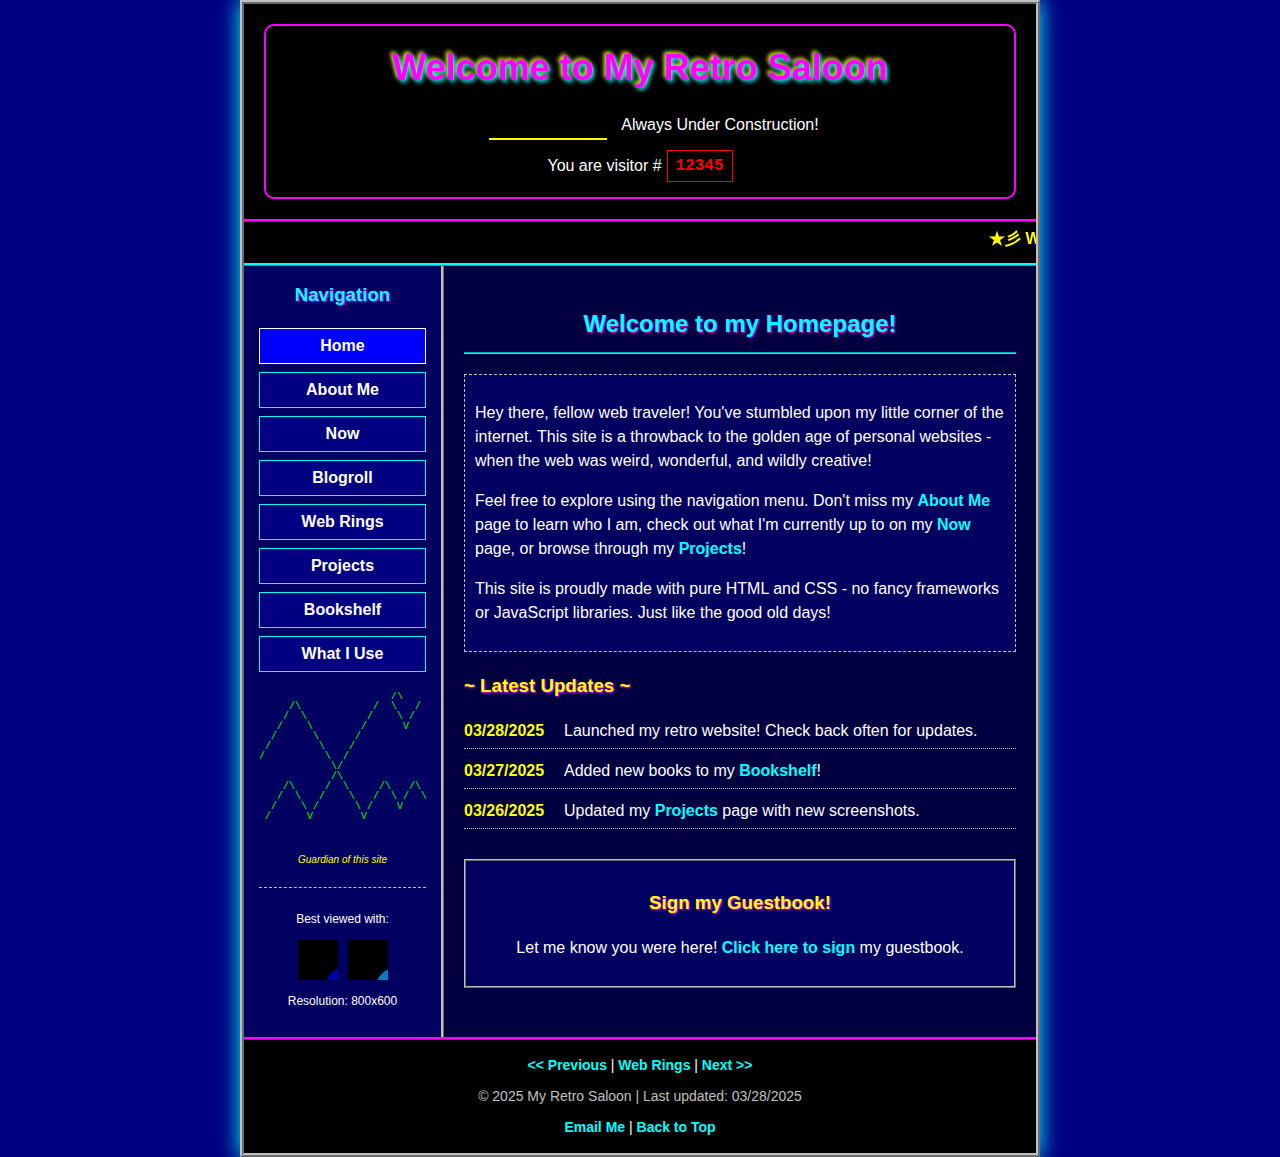
<file: index.html>
<!DOCTYPE html>
<html lang="en">
<head>
    <meta charset="UTF-8">
    <meta name="viewport" content="width=device-width, initial-scale=1.0">
    <title>My Retro Saloon</title>
    <link rel="stylesheet" href="css/style.css">
</head>
<body>
    <div class="container">
        <div class="header">
            <div class="header-content">
                <h1>Welcome to My Retro Saloon</h1>
                <div class="under-construction">
                    <iframe src="images/under-construction.html" width="150" height="30" frameborder="0" scrolling="no"></iframe>
                    <span>Always Under Construction!</span>
                </div>
                <div class="visitor-counter">
                    <span>You are visitor #</span>
                    <div class="counter">12345</div>
                </div>
            </div>
        </div>

        <div class="marquee-container">
            <marquee behavior="scroll" direction="left">★彡 Welcome to my personal corner of the web! Thanks for stopping by! 彡★</marquee>
        </div>

        <div class="main-content">
            <div class="sidebar">
                <div class="navigation">
                    <h3>Navigation</h3>
                    <ul>
                        <li class="active"><a href="index.html">Home</a></li>
                        <li><a href="about.html">About Me</a></li>
                        <li><a href="now.html">Now</a></li>
                        <li><a href="blogroll.html">Blogroll</a></li>
                        <li><a href="webrings.html">Web Rings</a></li>
                        <li><a href="projects.html">Projects</a></li>
                        <li><a href="bookshelf.html">Bookshelf</a></li>
                        <li><a href="setup.html">What I Use</a></li>
                    </ul>
                </div>
                
                <div class="dragon-art">
                    <pre>
                      /\     /\
     /\            /  \   /  \            /\
    /  \          /    \ /    \          /  \
   /    \        /      V      \        /    \
  /      \      /               \      /      \
 /        \    /                 \    /        \
/          \  /                   \  /          \
            \/                     \/
            /\                     /\
    /\     /  \     /\   /\       /  \     /\
   /  \   /    \   /  \ /  \     /    \   /  \
  /    \ /      \ /    V    \   /      \ /    \
 /      V        V           \ /        V      \
                              V
    </pre>
                    <div class="dragon-caption">Guardian of this site</div>
                </div>
                
                <div class="best-viewed">
                    <p>Best viewed with:</p>
                    <div class="browser-icons">
                        <iframe src="images/netscape.html" width="40" height="40" frameborder="0" scrolling="no"></iframe>
                        <iframe src="images/ie.html" width="40" height="40" frameborder="0" scrolling="no"></iframe>
                    </div>
                    <p>Resolution: 800x600</p>
                </div>
            </div>

            <div class="content">
                <h2>Welcome to my Homepage!</h2>
                
                <div class="intro">
                    <p>Hey there, fellow web traveler! You've stumbled upon my little corner of the internet. This site is a throwback to the golden age of personal websites - when the web was weird, wonderful, and wildly creative!</p>
                    
                    <p>Feel free to explore using the navigation menu. Don't miss my <a href="about.html">About Me</a> page to learn who I am, check out what I'm currently up to on my <a href="now.html">Now</a> page, or browse through my <a href="projects.html">Projects</a>!</p>
                    
                    <p>This site is proudly made with pure HTML and CSS - no fancy frameworks or JavaScript libraries. Just like the good old days!</p>
                </div>
                
                <div class="updates">
                    <h3>~ Latest Updates ~</h3>
                    <div class="update-item">
                        <div class="update-date">03/28/2025</div>
                        <div class="update-text">Launched my retro website! Check back often for updates.</div>
                    </div>
                    <div class="update-item">
                        <div class="update-date">03/27/2025</div>
                        <div class="update-text">Added new books to my <a href="bookshelf.html">Bookshelf</a>!</div>
                    </div>
                    <div class="update-item">
                        <div class="update-date">03/26/2025</div>
                        <div class="update-text">Updated my <a href="projects.html">Projects</a> page with new screenshots.</div>
                    </div>
                </div>
                
                <div class="guestbook">
                    <h3>Sign my Guestbook!</h3>
                    <p>Let me know you were here! <a href="#">Click here to sign</a> my guestbook.</p>
                </div>
            </div>
        </div>

        <div class="footer">
            <div class="webring">
                <a href="#">&lt;&lt; Previous</a> | 
                <a href="webrings.html">Web Rings</a> | 
                <a href="#">Next &gt;&gt;</a>
            </div>
            <div class="copyright">
                &copy; 2025 My Retro Saloon | Last updated: 03/28/2025
            </div>
            <div class="email">
                <a href="mailto:example@example.com">Email Me</a> | <a href="#">Back to Top</a>
            </div>
        </div>
    </div>
</body>
</html>
</file>
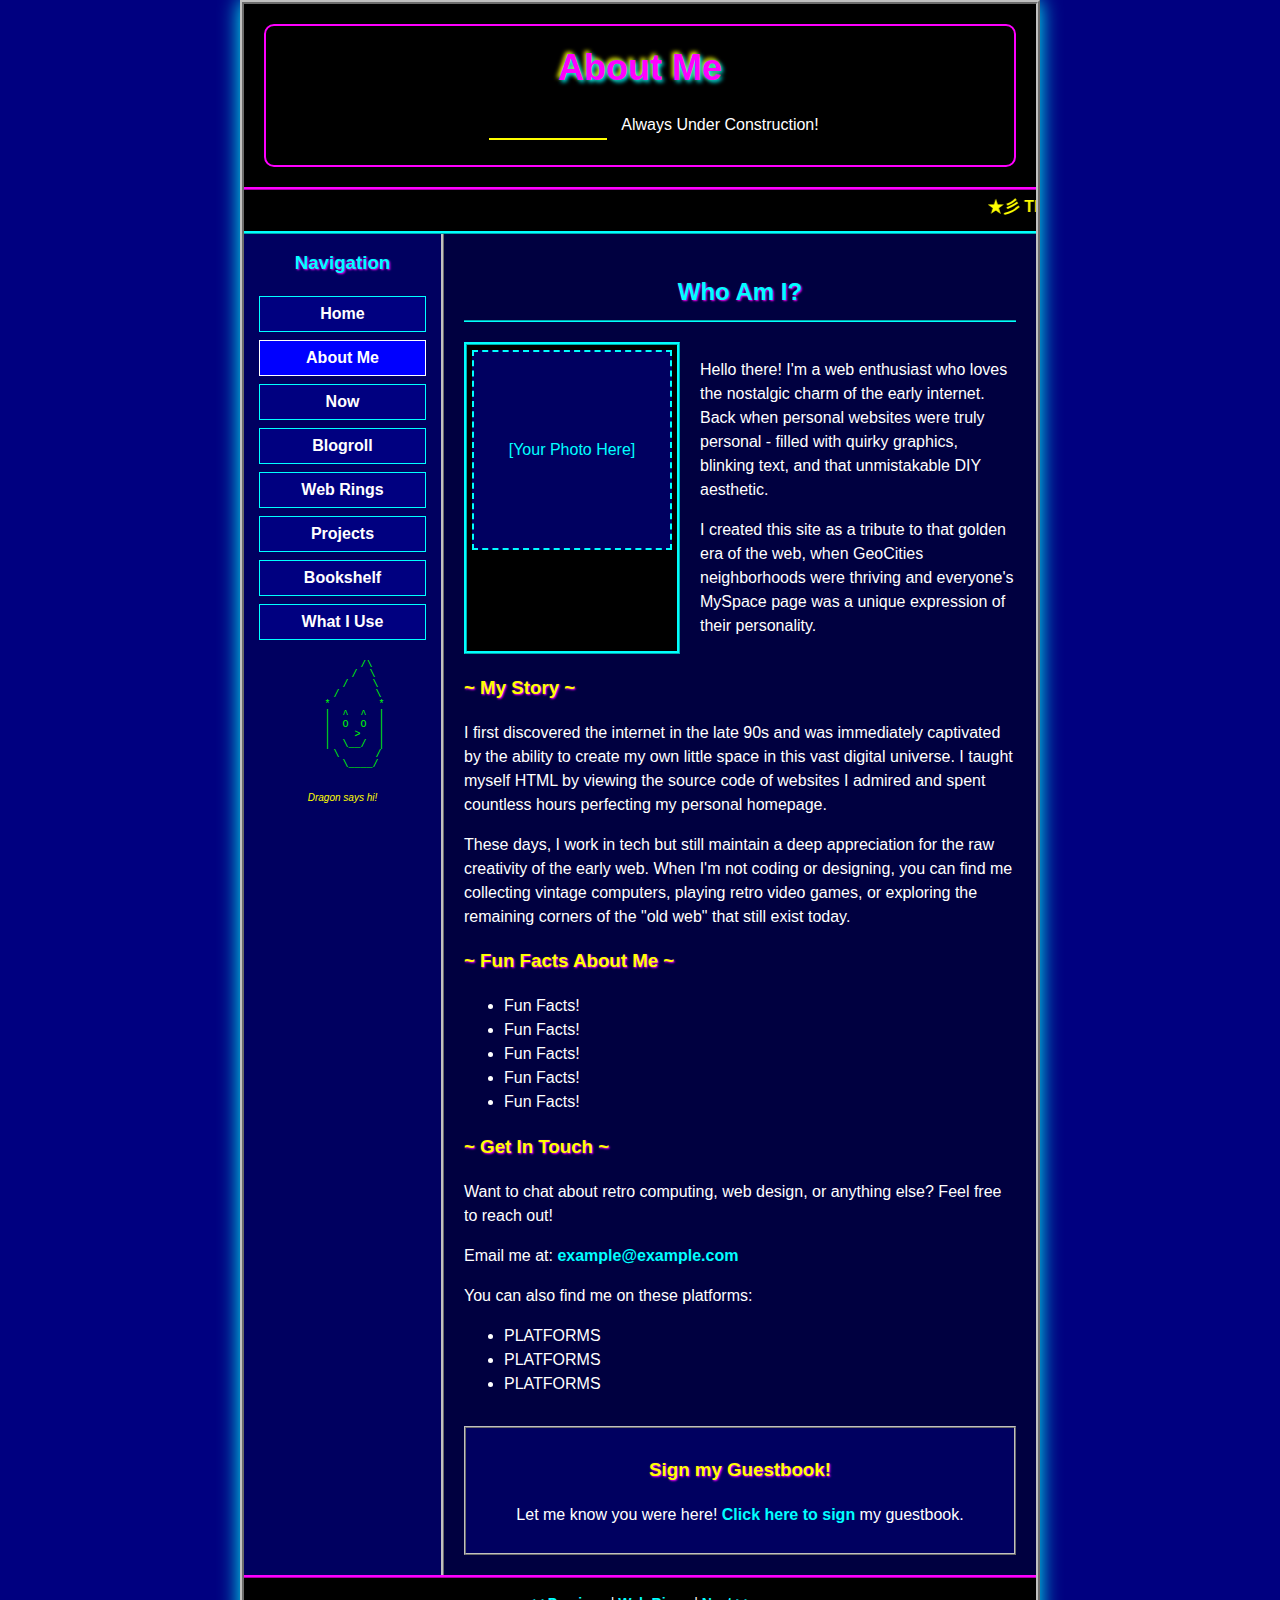
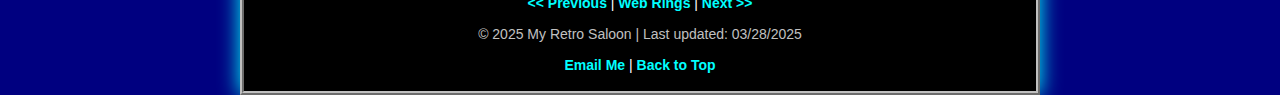
<file: about.html>
<!DOCTYPE html>
<html lang="en">
<head>
    <meta charset="UTF-8">
    <meta name="viewport" content="width=device-width, initial-scale=1.0">
    <title>About Me - My Retro Saloon</title>
    <link rel="stylesheet" href="css/style.css">
</head>
<body>
    <div class="container">
        <div class="header">
            <div class="header-content">
                <h1>About Me</h1>
                <div class="under-construction">
                    <iframe src="images/under-construction.html" width="150" height="30" frameborder="0" scrolling="no"></iframe>
                    <span>Always Under Construction!</span>
                </div>
            </div>
        </div>

        <div class="marquee-container">
            <marquee behavior="scroll" direction="left">★彡 Thanks for visiting my About Me page! Learn all about who I am! 彡★</marquee>
        </div>

        <div class="main-content">
            <div class="sidebar">
                <div class="navigation">
                    <h3>Navigation</h3>
                    <ul>
                        <li><a href="index.html">Home</a></li>
                        <li class="active"><a href="about.html">About Me</a></li>
                        <li><a href="now.html">Now</a></li>
                        <li><a href="blogroll.html">Blogroll</a></li>
                        <li><a href="webrings.html">Web Rings</a></li>
                        <li><a href="projects.html">Projects</a></li>
                        <li><a href="bookshelf.html">Bookshelf</a></li>
                        <li><a href="setup.html">What I Use</a></li>
                    </ul>
                </div>
                
                <div class="dragon-art">
                    <pre>
        /\
       /  \
      /    \
     /      \
    *        *
    |  ^  ^  |
    |  O  O  |
    |    >   |
    |  \__/  |
     \      /
      \____/
    </pre>
                    <div class="dragon-caption">Dragon says hi!</div>
                </div>
            </div>

            <div class="content">
                <h2>Who Am I?</h2>
                
                <div class="about-container">
                    <div class="profile-pic">
                        <!-- Placeholder for profile picture -->
                        <div style="width: 200px; height: 200px; background-color: #000060; border: 2px dashed #00ffff; display: flex; align-items: center; justify-content: center; color: #00ffff;">
                            [Your Photo Here]
                        </div>
                    </div>
                    
                    <div class="about-text">
                        <p>Hello there! I'm a web enthusiast who loves the nostalgic charm of the early internet. Back when personal websites were truly personal - filled with quirky graphics, blinking text, and that unmistakable DIY aesthetic.</p>
                        
                        <p>I created this site as a tribute to that golden era of the web, when GeoCities neighborhoods were thriving and everyone's MySpace page was a unique expression of their personality.</p>
                    </div>
                </div>
                
                <div class="bio-section">
                    <h3>~ My Story ~</h3>
                    <p>I first discovered the internet in the late 90s and was immediately captivated by the ability to create my own little space in this vast digital universe. I taught myself HTML by viewing the source code of websites I admired and spent countless hours perfecting my personal homepage.</p>
                    
                    <p>These days, I work in tech but still maintain a deep appreciation for the raw creativity of the early web. When I'm not coding or designing, you can find me collecting vintage computers, playing retro video games, or exploring the remaining corners of the "old web" that still exist today.</p>
                    
                    <h3>~ Fun Facts About Me ~</h3>
                    <ul>
                        <li>Fun Facts!</li>
                        <li>Fun Facts!</li>
                        <li>Fun Facts!</li>
                        <li>Fun Facts!</li>
                        <li>Fun Facts!</li>
                    </ul>
                </div>
                
                <div class="contact-section">
                    <h3>~ Get In Touch ~</h3>
                    <p>Want to chat about retro computing, web design, or anything else? Feel free to reach out!</p>
                    <p><blink>Email me at:</blink> <a href="mailto:example@example.com">example@example.com</a></p>
                    <p>You can also find me on these platforms:</p>
                    <ul>
                        <li>PLATFORMS</li>
                        <li>PLATFORMS</li>
                        <li>PLATFORMS</li>
                    </ul>
                </div>
                
                <div class="guestbook">
                    <h3>Sign my Guestbook!</h3>
                    <p>Let me know you were here! <a href="#">Click here to sign</a> my guestbook.</p>
                </div>
            </div>
        </div>

        <div class="footer">
            <div class="webring">
                <a href="#">&lt;&lt; Previous</a> | 
                <a href="webrings.html">Web Rings</a> | 
                <a href="#">Next &gt;&gt;</a>
            </div>
            <div class="copyright">
                &copy; 2025 My Retro Saloon | Last updated: 03/28/2025
            </div>
            <div class="email">
                <a href="mailto:example@example.com">Email Me</a> | <a href="#">Back to Top</a>
            </div>
        </div>
    </div>
</body>
</html>
</file>
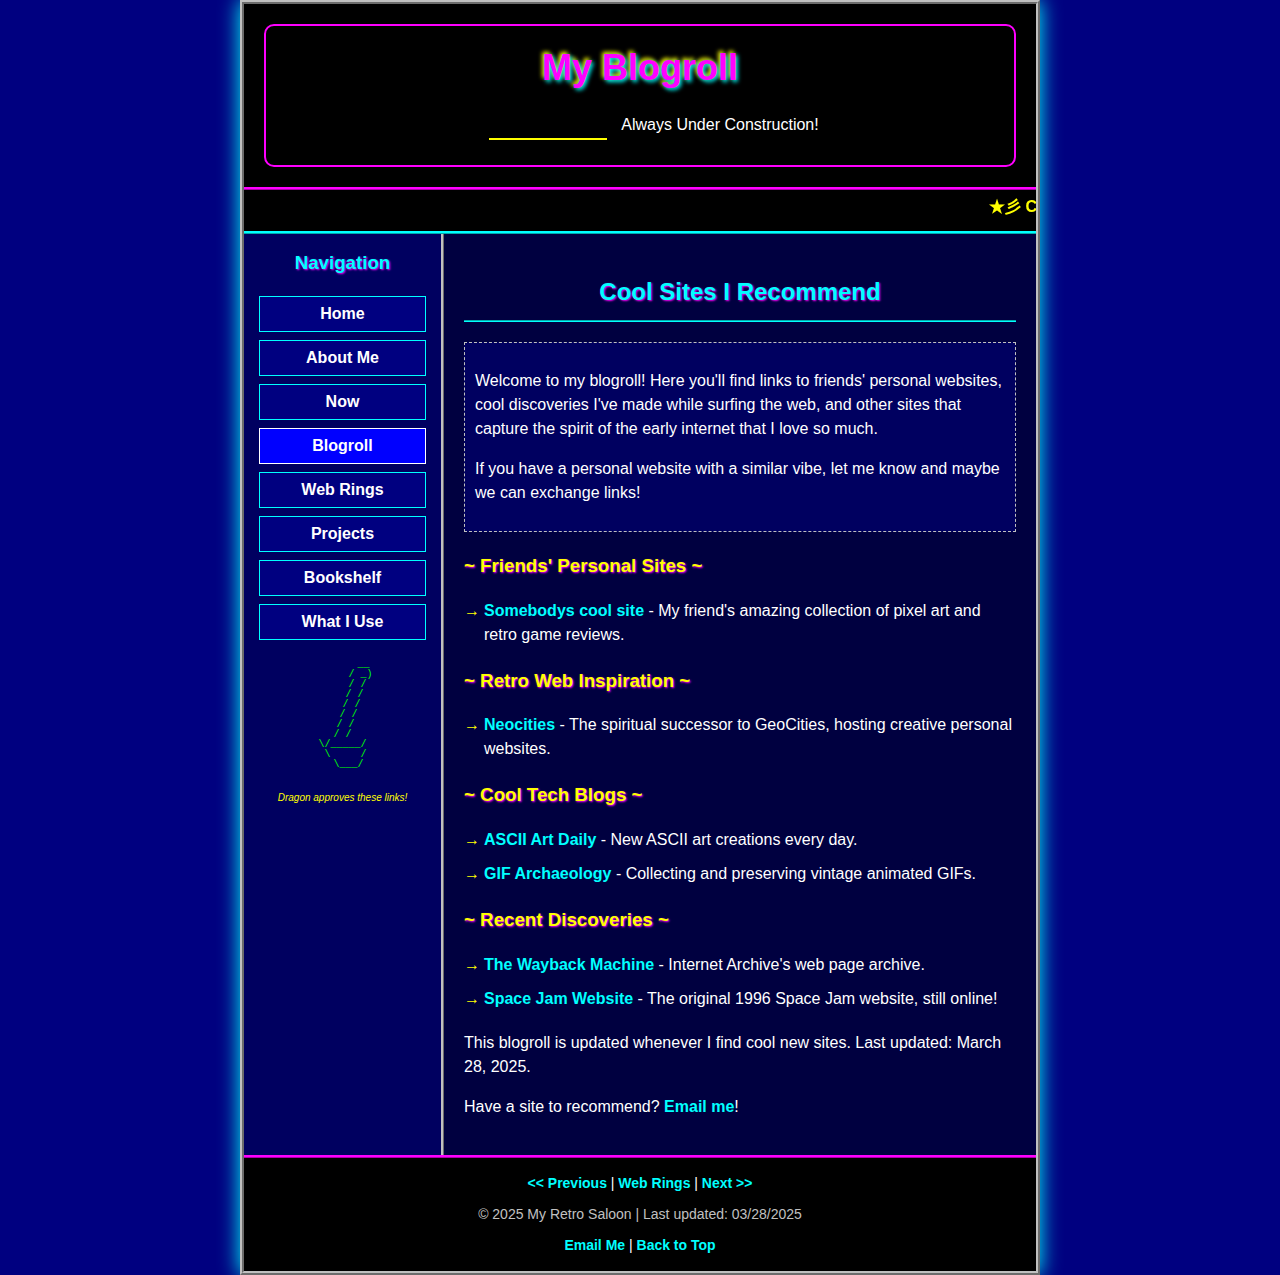
<file: blogroll.html>
<!DOCTYPE html>
<html lang="en">
<head>
    <meta charset="UTF-8">
    <meta name="viewport" content="width=device-width, initial-scale=1.0">
    <title>Blogroll - My Retro Saloon</title>
    <link rel="stylesheet" href="css/style.css">
</head>
<body>
    <div class="container">
        <div class="header">
            <div class="header-content">
                <h1>My Blogroll</h1>
                <div class="under-construction">
                    <iframe src="images/under-construction.html" width="150" height="30" frameborder="0" scrolling="no"></iframe>
                    <span>Always Under Construction!</span>
                </div>
            </div>
        </div>

        <div class="marquee-container">
            <marquee behavior="scroll" direction="left">★彡 Check out these awesome websites from friends and cool discoveries across the web! 彡★</marquee>
        </div>

        <div class="main-content">
            <div class="sidebar">
                <div class="navigation">
                    <h3>Navigation</h3>
                    <ul>
                        <li><a href="index.html">Home</a></li>
                        <li><a href="about.html">About Me</a></li>
                        <li><a href="now.html">Now</a></li>
                        <li class="active"><a href="blogroll.html">Blogroll</a></li>
                        <li><a href="webrings.html">Web Rings</a></li>
                        <li><a href="projects.html">Projects</a></li>
                        <li><a href="bookshelf.html">Bookshelf</a></li>
                        <li><a href="setup.html">What I Use</a></li>
                    </ul>
                </div>
                
                <div class="dragon-art">
                    <pre>
       __
      / _)
     / /
    / /
   / /
  / /
 / /
/ /
\/_____/
 \     /
  \___/
    </pre>
                    <div class="dragon-caption">Dragon approves these links!</div>
                </div>
            </div>

            <div class="content">
                <h2>Cool Sites I Recommend</h2>
                
                <div class="intro">
                    <p>Welcome to my blogroll! Here you'll find links to friends' personal websites, cool discoveries I've made while surfing the web, and other sites that capture the spirit of the early internet that I love so much.</p>
                    <p>If you have a personal website with a similar vibe, let me know and maybe we can exchange links!</p>
                </div>
                
                <div class="blogroll-category">
                    <h3>~ Friends' Personal Sites ~</h3>
                    <div class="blogroll-item">
                        <a href="#">Somebodys cool site</a> - My friend's amazing collection of pixel art and retro game reviews.
                    </div>
                </div>
                
                <div class="blogroll-category">
                    <h3>~ Retro Web Inspiration ~</h3>
                    <div class="blogroll-item">
                        <a href="https://neocities.org/" target="_blank">Neocities</a> - The spiritual successor to GeoCities, hosting creative personal websites.
                    </div>
                </div>
                
                <div class="blogroll-category">
                    <h3>~ Cool Tech Blogs ~</h3>
                    <div class="blogroll-item">
                        <a href="#">ASCII Art Daily</a> - New ASCII art creations every day.
                    </div>
                    <div class="blogroll-item">
                        <a href="#">GIF Archaeology</a> - Collecting and preserving vintage animated GIFs.
                    </div>
                </div>
                
                <div class="blogroll-category">
                    <h3>~ Recent Discoveries ~</h3>
                    <div class="blogroll-item">
                        <a href="#">The Wayback Machine</a> - Internet Archive's web page archive.
                    </div>
                    <div class="blogroll-item">
                        <a href="#">Space Jam Website</a> - The original 1996 Space Jam website, still online!
                    </div>
                </div>
                
                <div class="update-note">
                    <p>This blogroll is updated whenever I find cool new sites. Last updated: March 28, 2025.</p>
                    <p>Have a site to recommend? <a href="mailto:example@example.com">Email me</a>!</p>
                </div>
            </div>
        </div>

        <div class="footer">
            <div class="webring">
                <a href="#">&lt;&lt; Previous</a> | 
                <a href="webrings.html">Web Rings</a> | 
                <a href="#">Next &gt;&gt;</a>
            </div>
            <div class="copyright">
                &copy; 2025 My Retro Saloon | Last updated: 03/28/2025
            </div>
            <div class="email">
                <a href="mailto:example@example.com">Email Me</a> | <a href="#">Back to Top</a>
            </div>
        </div>
    </div>
</body>
</html>
</file>
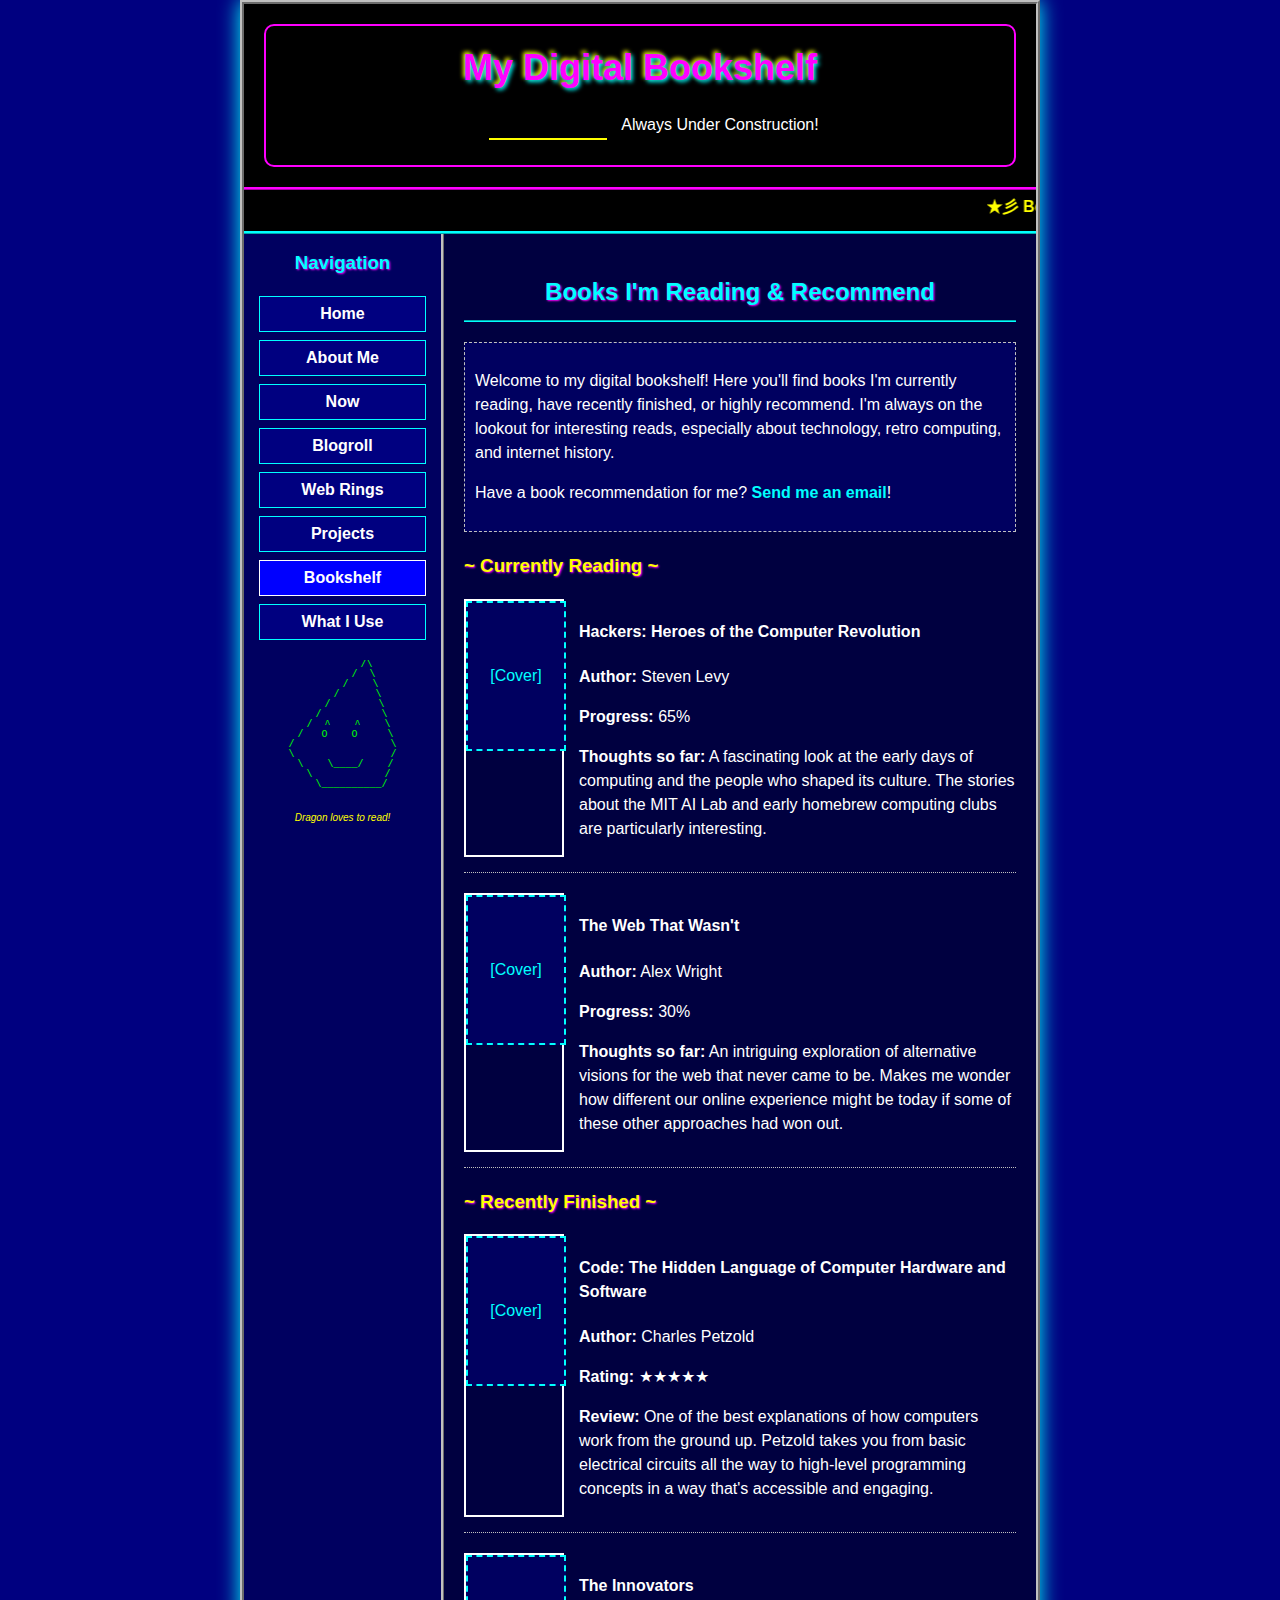
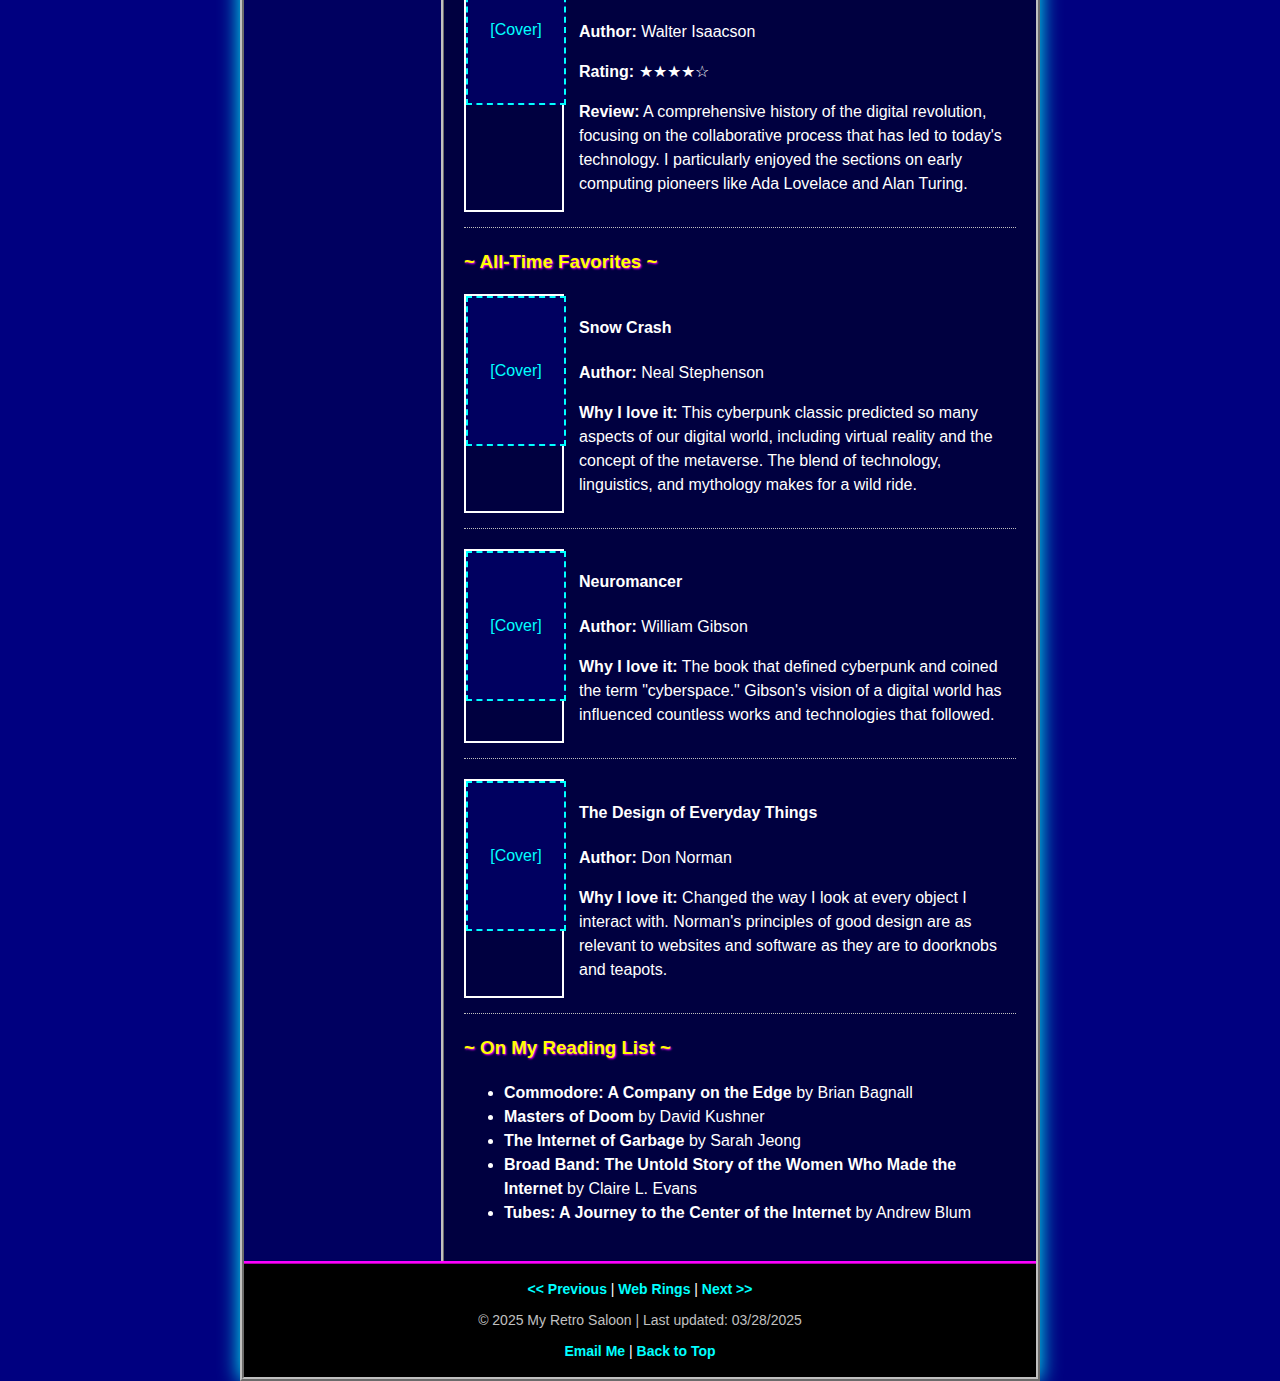
<file: bookshelf.html>
<!DOCTYPE html>
<html lang="en">
<head>
    <meta charset="UTF-8">
    <meta name="viewport" content="width=device-width, initial-scale=1.0">
    <title>Bookshelf - My Retro Saloon</title>
    <link rel="stylesheet" href="css/style.css">
</head>
<body>
    <div class="container">
        <div class="header">
            <div class="header-content">
                <h1>My Digital Bookshelf</h1>
                <div class="under-construction">
                    <iframe src="images/under-construction.html" width="150" height="30" frameborder="0" scrolling="no"></iframe>
                    <span>Always Under Construction!</span>
                </div>
            </div>
        </div>

        <div class="marquee-container">
            <marquee behavior="scroll" direction="left">★彡 Books I'm reading and recommend! Updated regularly with new discoveries! 彡★</marquee>
        </div>

        <div class="main-content">
            <div class="sidebar">
                <div class="navigation">
                    <h3>Navigation</h3>
                    <ul>
                        <li><a href="index.html">Home</a></li>
                        <li><a href="about.html">About Me</a></li>
                        <li><a href="now.html">Now</a></li>
                        <li><a href="blogroll.html">Blogroll</a></li>
                        <li><a href="webrings.html">Web Rings</a></li>
                        <li><a href="projects.html">Projects</a></li>
                        <li class="active"><a href="bookshelf.html">Bookshelf</a></li>
                        <li><a href="setup.html">What I Use</a></li>
                    </ul>
                </div>
                
                <div class="dragon-art">
                    <pre>
        /\
       /  \
      /    \
     /      \
    /        \
   /          \
  /  ^    ^    \
 /   O    O     \
/                \
\                /
 \    \____/    /
  \            /
   \__________/
    </pre>
                    <div class="dragon-caption">Dragon loves to read!</div>
                </div>
            </div>

            <div class="content">
                <h2>Books I'm Reading & Recommend</h2>
                
                <div class="intro">
                    <p>Welcome to my digital bookshelf! Here you'll find books I'm currently reading, have recently finished, or highly recommend. I'm always on the lookout for interesting reads, especially about technology, retro computing, and internet history.</p>
                    <p>Have a book recommendation for me? <a href="mailto:example@example.com">Send me an email</a>!</p>
                </div>
                
                <div class="bookshelf-section">
                    <h3>~ Currently Reading ~</h3>
                    
                    <div class="book-item">
                        <div class="book-cover">
                            <!-- Placeholder for book cover -->
                            <div style="width: 100px; height: 150px; background-color: #000060; border: 2px dashed #00ffff; display: flex; align-items: center; justify-content: center; color: #00ffff;">
                                [Cover]
                            </div>
                        </div>
                        <div class="book-details">
                            <h4>Hackers: Heroes of the Computer Revolution</h4>
                            <p><strong>Author:</strong> Steven Levy</p>
                            <p><strong>Progress:</strong> 65%</p>
                            <p><strong>Thoughts so far:</strong> A fascinating look at the early days of computing and the people who shaped its culture. The stories about the MIT AI Lab and early homebrew computing clubs are particularly interesting.</p>
                        </div>
                    </div>
                    
                    <div class="book-item">
                        <div class="book-cover">
                            <!-- Placeholder for book cover -->
                            <div style="width: 100px; height: 150px; background-color: #000060; border: 2px dashed #00ffff; display: flex; align-items: center; justify-content: center; color: #00ffff;">
                                [Cover]
                            </div>
                        </div>
                        <div class="book-details">
                            <h4>The Web That Wasn't</h4>
                            <p><strong>Author:</strong> Alex Wright</p>
                            <p><strong>Progress:</strong> 30%</p>
                            <p><strong>Thoughts so far:</strong> An intriguing exploration of alternative visions for the web that never came to be. Makes me wonder how different our online experience might be today if some of these other approaches had won out.</p>
                        </div>
                    </div>
                </div>
                
                <div class="bookshelf-section">
                    <h3>~ Recently Finished ~</h3>
                    
                    <div class="book-item">
                        <div class="book-cover">
                            <!-- Placeholder for book cover -->
                            <div style="width: 100px; height: 150px; background-color: #000060; border: 2px dashed #00ffff; display: flex; align-items: center; justify-content: center; color: #00ffff;">
                                [Cover]
                            </div>
                        </div>
                        <div class="book-details">
                            <h4>Code: The Hidden Language of Computer Hardware and Software</h4>
                            <p><strong>Author:</strong> Charles Petzold</p>
                            <p><strong>Rating:</strong> ★★★★★</p>
                            <p><strong>Review:</strong> One of the best explanations of how computers work from the ground up. Petzold takes you from basic electrical circuits all the way to high-level programming concepts in a way that's accessible and engaging.</p>
                        </div>
                    </div>
                    
                    <div class="book-item">
                        <div class="book-cover">
                            <!-- Placeholder for book cover -->
                            <div style="width: 100px; height: 150px; background-color: #000060; border: 2px dashed #00ffff; display: flex; align-items: center; justify-content: center; color: #00ffff;">
                                [Cover]
                            </div>
                        </div>
                        <div class="book-details">
                            <h4>The Innovators</h4>
                            <p><strong>Author:</strong> Walter Isaacson</p>
                            <p><strong>Rating:</strong> ★★★★☆</p>
                            <p><strong>Review:</strong> A comprehensive history of the digital revolution, focusing on the collaborative process that has led to today's technology. I particularly enjoyed the sections on early computing pioneers like Ada Lovelace and Alan Turing.</p>
                        </div>
                    </div>
                </div>
                
                <div class="bookshelf-section">
                    <h3>~ All-Time Favorites ~</h3>
                    
                    <div class="book-item">
                        <div class="book-cover">
                            <!-- Placeholder for book cover -->
                            <div style="width: 100px; height: 150px; background-color: #000060; border: 2px dashed #00ffff; display: flex; align-items: center; justify-content: center; color: #00ffff;">
                                [Cover]
                            </div>
                        </div>
                        <div class="book-details">
                            <h4>Snow Crash</h4>
                            <p><strong>Author:</strong> Neal Stephenson</p>
                            <p><strong>Why I love it:</strong> This cyberpunk classic predicted so many aspects of our digital world, including virtual reality and the concept of the metaverse. The blend of technology, linguistics, and mythology makes for a wild ride.</p>
                        </div>
                    </div>
                    
                    <div class="book-item">
                        <div class="book-cover">
                            <!-- Placeholder for book cover -->
                            <div style="width: 100px; height: 150px; background-color: #000060; border: 2px dashed #00ffff; display: flex; align-items: center; justify-content: center; color: #00ffff;">
                                [Cover]
                            </div>
                        </div>
                        <div class="book-details">
                            <h4>Neuromancer</h4>
                            <p><strong>Author:</strong> William Gibson</p>
                            <p><strong>Why I love it:</strong> The book that defined cyberpunk and coined the term "cyberspace." Gibson's vision of a digital world has influenced countless works and technologies that followed.</p>
                        </div>
                    </div>
                    
                    <div class="book-item">
                        <div class="book-cover">
                            <!-- Placeholder for book cover -->
                            <div style="width: 100px; height: 150px; background-color: #000060; border: 2px dashed #00ffff; display: flex; align-items: center; justify-content: center; color: #00ffff;">
                                [Cover]
                            </div>
                        </div>
                        <div class="book-details">
                            <h4>The Design of Everyday Things</h4>
                            <p><strong>Author:</strong> Don Norman</p>
                            <p><strong>Why I love it:</strong> Changed the way I look at every object I interact with. Norman's principles of good design are as relevant to websites and software as they are to doorknobs and teapots.</p>
                        </div>
                    </div>
                </div>
                
                <div class="bookshelf-section">
                    <h3>~ On My Reading List ~</h3>
                    <ul>
                        <li><strong>Commodore: A Company on the Edge</strong> by Brian Bagnall</li>
                        <li><strong>Masters of Doom</strong> by David Kushner</li>
                        <li><strong>The Internet of Garbage</strong> by Sarah Jeong</li>
                        <li><strong>Broad Band: The Untold Story of the Women Who Made the Internet</strong> by Claire L. Evans</li>
                        <li><strong>Tubes: A Journey to the Center of the Internet</strong> by Andrew Blum</li>
                    </ul>
                </div>
            </div>
        </div>

        <div class="footer">
            <div class="webring">
                <a href="#">&lt;&lt; Previous</a> | 
                <a href="webrings.html">Web Rings</a> | 
                <a href="#">Next &gt;&gt;</a>
            </div>
            <div class="copyright">
                &copy; 2025 My Retro Saloon | Last updated: 03/28/2025
            </div>
            <div class="email">
                <a href="mailto:example@example.com">Email Me</a> | <a href="#">Back to Top</a>
            </div>
        </div>
    </div>
</body>
</html>
</file>
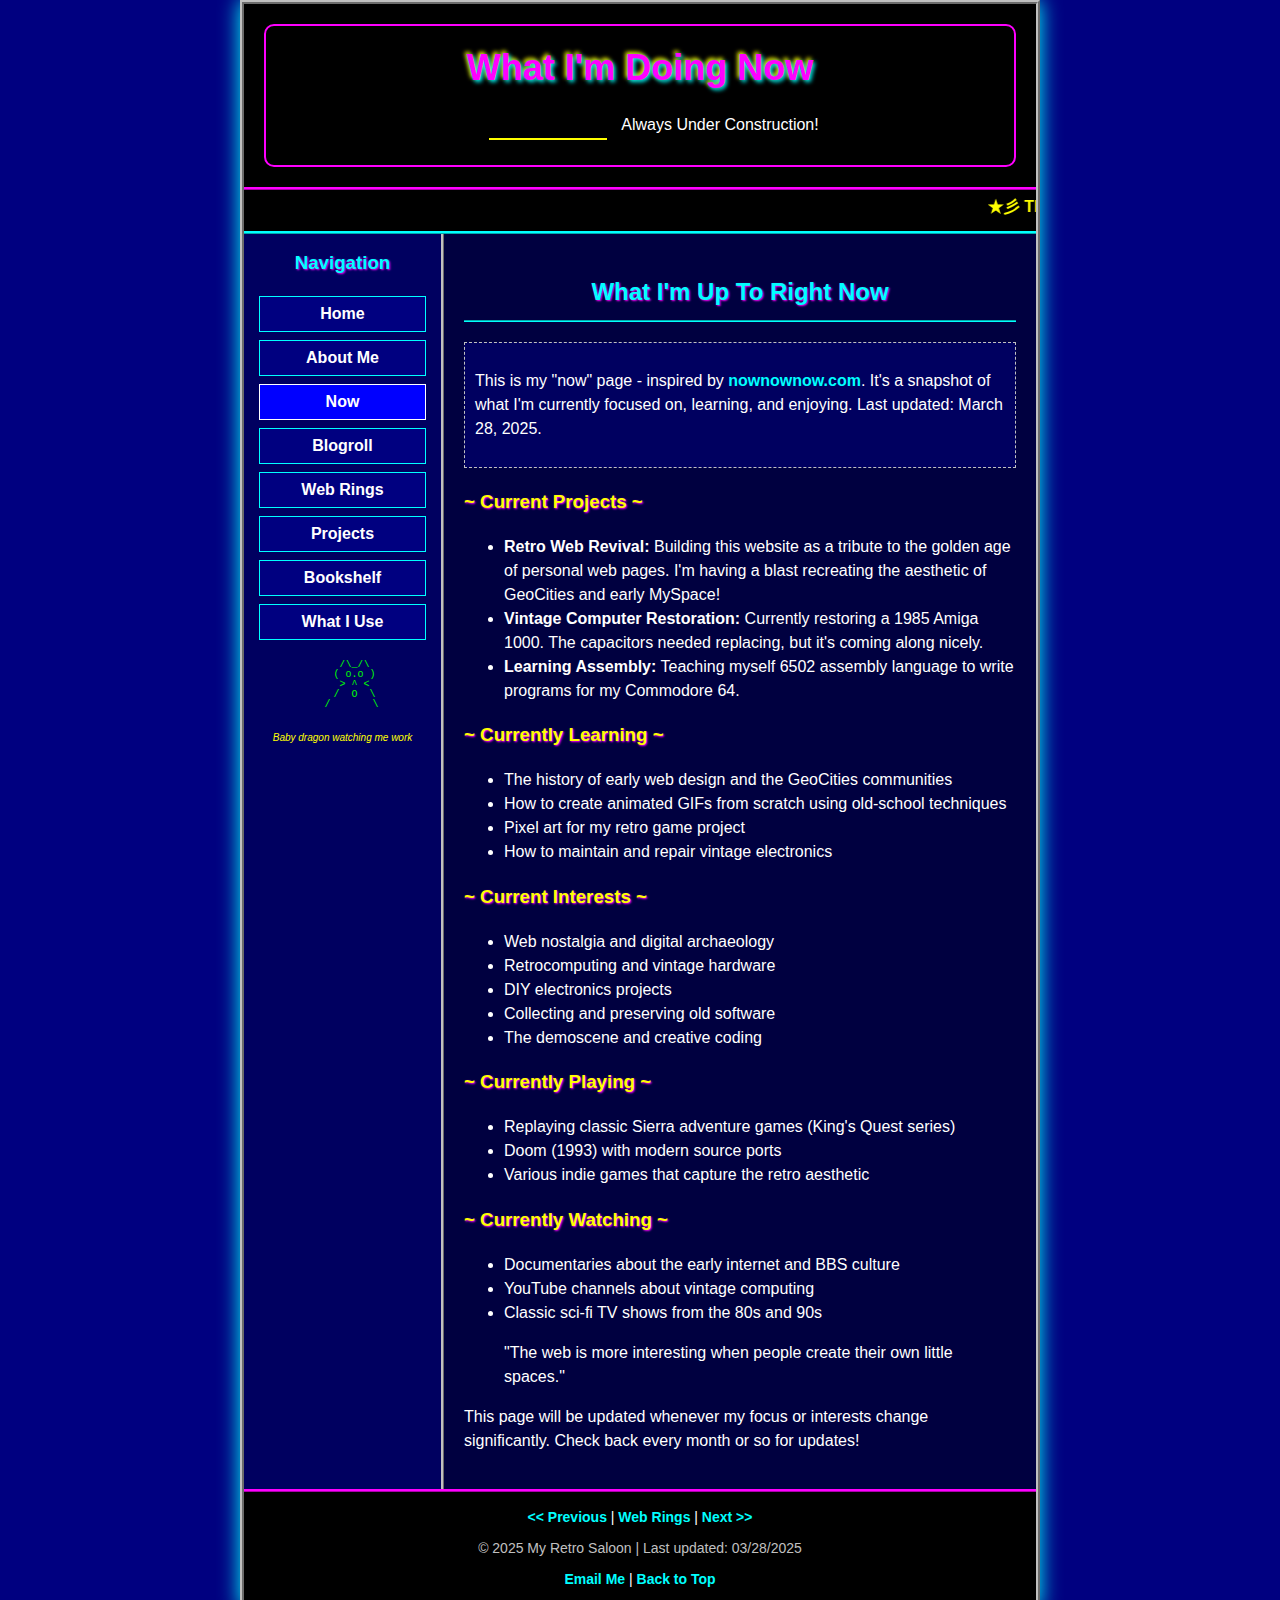
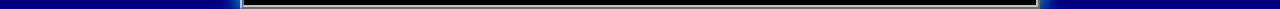
<file: now.html>
<!DOCTYPE html>
<html lang="en">
<head>
    <meta charset="UTF-8">
    <meta name="viewport" content="width=device-width, initial-scale=1.0">
    <title>Now - My Retro Saloon</title>
    <link rel="stylesheet" href="css/style.css">
</head>
<body>
    <div class="container">
        <div class="header">
            <div class="header-content">
                <h1>What I'm Doing Now</h1>
                <div class="under-construction">
                    <iframe src="images/under-construction.html" width="150" height="30" frameborder="0" scrolling="no"></iframe>
                    <span>Always Under Construction!</span>
                </div>
            </div>
        </div>

        <div class="marquee-container">
            <marquee behavior="scroll" direction="left">★彡 This is my "now" page - a snapshot of what I'm currently focused on! Updated March 2025 彡★</marquee>
        </div>

        <div class="main-content">
            <div class="sidebar">
                <div class="navigation">
                    <h3>Navigation</h3>
                    <ul>
                        <li><a href="index.html">Home</a></li>
                        <li><a href="about.html">About Me</a></li>
                        <li class="active"><a href="now.html">Now</a></li>
                        <li><a href="blogroll.html">Blogroll</a></li>
                        <li><a href="webrings.html">Web Rings</a></li>
                        <li><a href="projects.html">Projects</a></li>
                        <li><a href="bookshelf.html">Bookshelf</a></li>
                        <li><a href="setup.html">What I Use</a></li>
                    </ul>
                </div>
                
                <div class="dragon-art">
                    <pre>
      /\_/\  
     ( o.o ) 
      > ^ <  
     /  O  \ 
    /       \ 
    </pre>
                    <div class="dragon-caption">Baby dragon watching me work</div>
                </div>
            </div>

            <div class="content">
                <h2>What I'm Up To Right Now</h2>
                
                <div class="intro">
                    <p>This is my "now" page - inspired by <a href="https://nownownow.com" target="_blank">nownownow.com</a>. It's a snapshot of what I'm currently focused on, learning, and enjoying. Last updated: March 28, 2025.</p>
                </div>
                
                <div class="now-section">
                    <h3>~ Current Projects ~</h3>
                    <ul>
                        <li><strong>Retro Web Revival:</strong> Building this website as a tribute to the golden age of personal web pages. I'm having a blast recreating the aesthetic of GeoCities and early MySpace!</li>
                        <li><strong>Vintage Computer Restoration:</strong> Currently restoring a 1985 Amiga 1000. The capacitors needed replacing, but it's coming along nicely.</li>
                        <li><strong>Learning Assembly:</strong> Teaching myself 6502 assembly language to write programs for my Commodore 64.</li>
                    </ul>
                    
                    <h3>~ Currently Learning ~</h3>
                    <ul>
                        <li>The history of early web design and the GeoCities communities</li>
                        <li>How to create animated GIFs from scratch using old-school techniques</li>
                        <li>Pixel art for my retro game project</li>
                        <li>How to maintain and repair vintage electronics</li>
                    </ul>
                    
                    <h3>~ Current Interests ~</h3>
                    <ul>
                        <li>Web nostalgia and digital archaeology</li>
                        <li>Retrocomputing and vintage hardware</li>
                        <li>DIY electronics projects</li>
                        <li>Collecting and preserving old software</li>
                        <li>The demoscene and creative coding</li>
                    </ul>
                    
                    <h3>~ Currently Playing ~</h3>
                    <ul>
                        <li>Replaying classic Sierra adventure games (King's Quest series)</li>
                        <li>Doom (1993) with modern source ports</li>
                        <li>Various indie games that capture the retro aesthetic</li>
                    </ul>
                    
                    <h3>~ Currently Watching ~</h3>
                    <ul>
                        <li>Documentaries about the early internet and BBS culture</li>
                        <li>YouTube channels about vintage computing</li>
                        <li>Classic sci-fi TV shows from the 80s and 90s</li>
                    </ul>
                </div>
                
                <div class="quote">
                    <blockquote>
                        "The web is more interesting when people create their own little spaces."
                    </blockquote>
                </div>
                
                <div class="update-note">
                    <p>This page will be updated whenever my focus or interests change significantly. Check back every month or so for updates!</p>
                </div>
            </div>
        </div>

        <div class="footer">
            <div class="webring">
                <a href="#">&lt;&lt; Previous</a> | 
                <a href="webrings.html">Web Rings</a> | 
                <a href="#">Next &gt;&gt;</a>
            </div>
            <div class="copyright">
                &copy; 2025 My Retro Saloon | Last updated: 03/28/2025
            </div>
            <div class="email">
                <a href="mailto:example@example.com">Email Me</a> | <a href="#">Back to Top</a>
            </div>
        </div>
    </div>
</body>
</html>
</file>
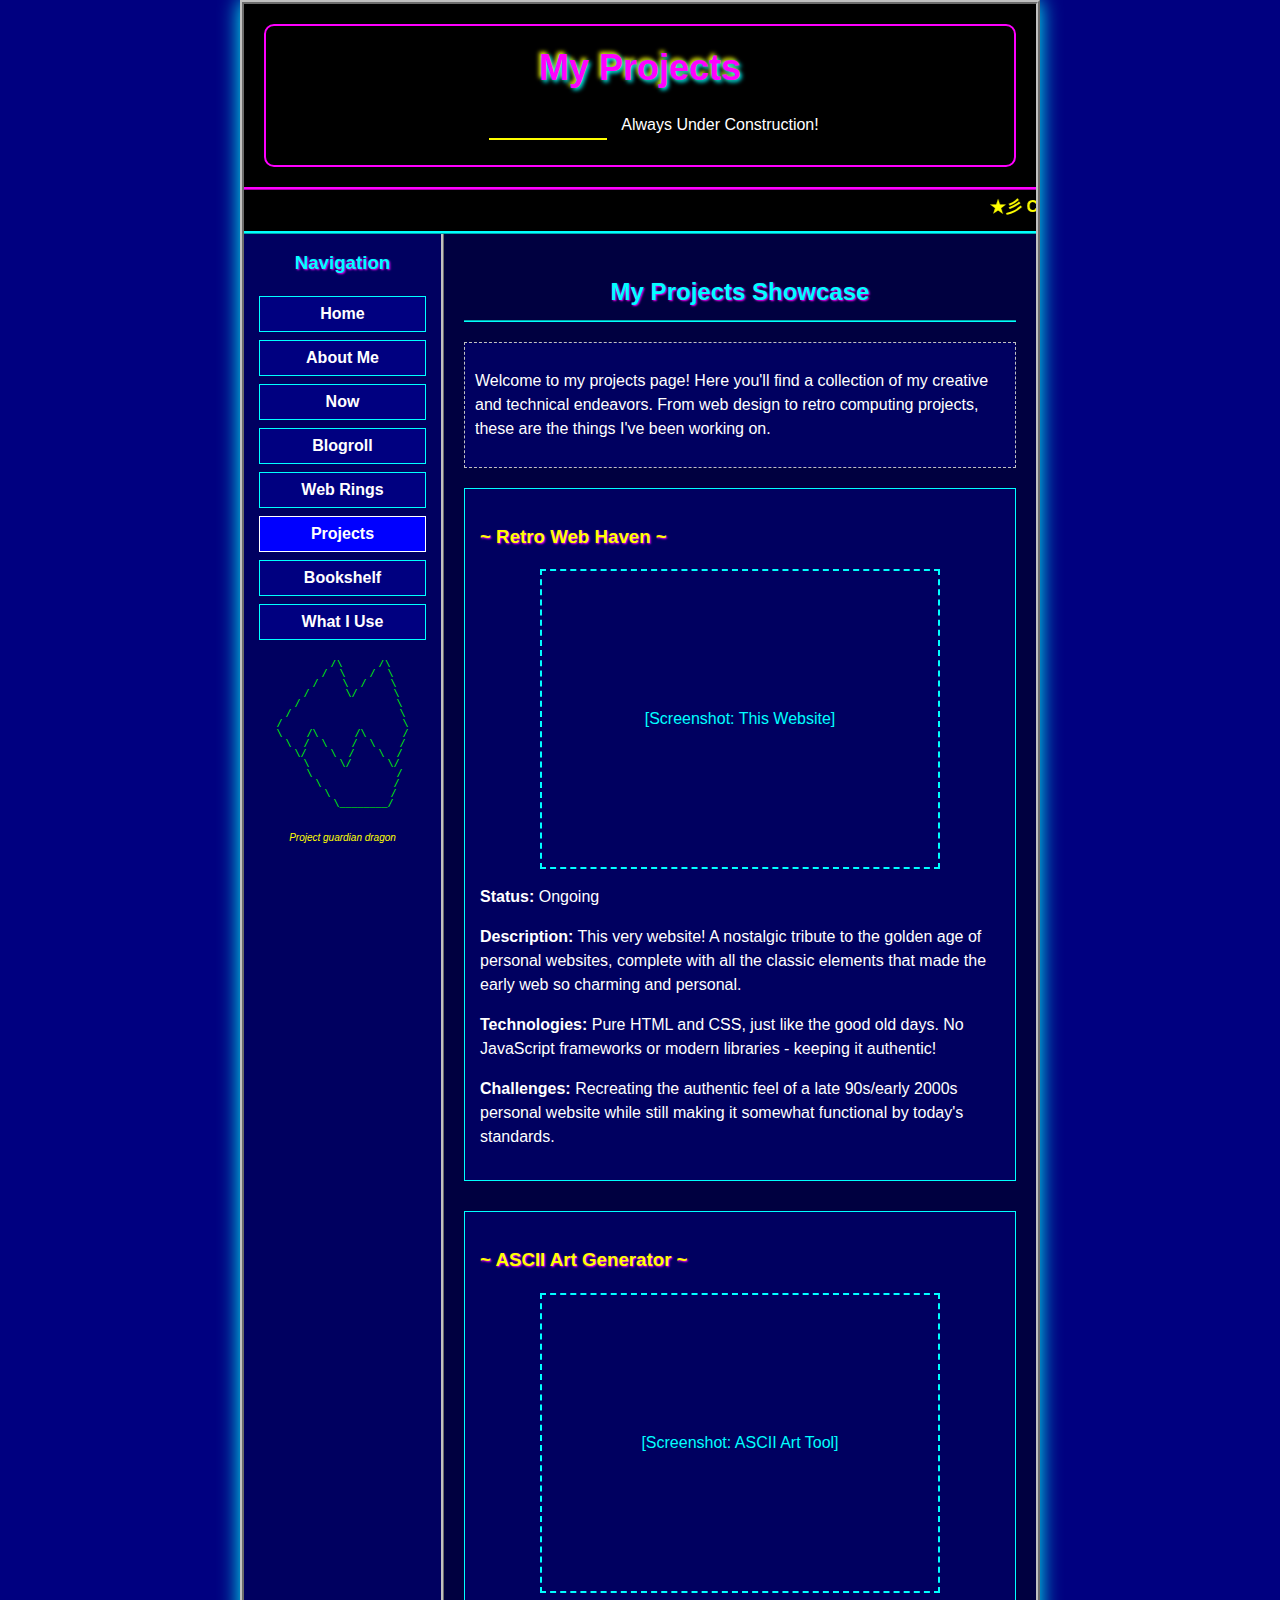
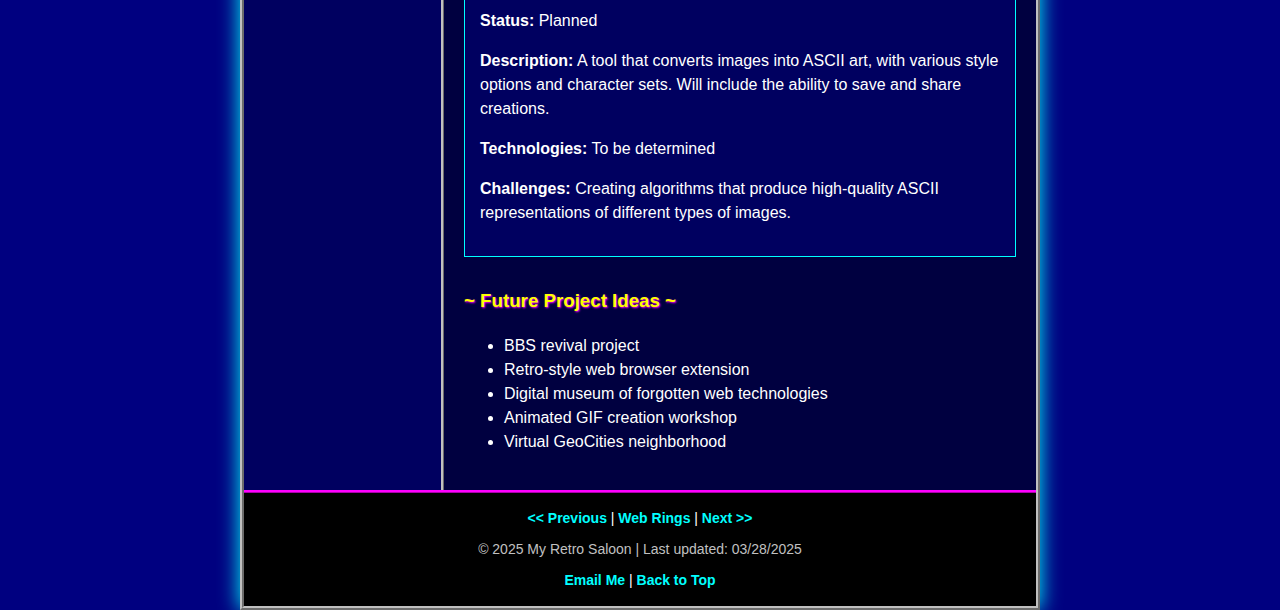
<file: projects.html>
<!DOCTYPE html>
<html lang="en">
<head>
    <meta charset="UTF-8">
    <meta name="viewport" content="width=device-width, initial-scale=1.0">
    <title>Projects - My Retro Saloon</title>
    <link rel="stylesheet" href="css/style.css">
</head>
<body>
    <div class="container">
        <div class="header">
            <div class="header-content">
                <h1>My Projects</h1>
                <div class="under-construction">
                    <iframe src="images/under-construction.html" width="150" height="30" frameborder="0" scrolling="no"></iframe>
                    <span>Always Under Construction!</span>
                </div>
            </div>
        </div>

        <div class="marquee-container">
            <marquee behavior="scroll" direction="left">★彡 Check out my latest projects and creations! More being added all the time! 彡★</marquee>
        </div>

        <div class="main-content">
            <div class="sidebar">
                <div class="navigation">
                    <h3>Navigation</h3>
                    <ul>
                        <li><a href="index.html">Home</a></li>
                        <li><a href="about.html">About Me</a></li>
                        <li><a href="now.html">Now</a></li>
                        <li><a href="blogroll.html">Blogroll</a></li>
                        <li><a href="webrings.html">Web Rings</a></li>
                        <li class="active"><a href="projects.html">Projects</a></li>
                        <li><a href="bookshelf.html">Bookshelf</a></li>
                        <li><a href="setup.html">What I Use</a></li>
                    </ul>
                </div>
                
                <div class="dragon-art">
                    <pre>
      /\      /\
     /  \    /  \
    /    \  /    \
   /      \/      \
  /                \
 /                  \
/                    \
\    /\      /\      /
 \  /  \    /  \    /
  \/    \  /    \  /
   \     \/      \/
    \              /
     \            /
      \          /
       \________/
    </pre>
                    <div class="dragon-caption">Project guardian dragon</div>
                </div>
            </div>

            <div class="content">
                <h2>My Projects Showcase</h2>
                
                <div class="intro">
                    <p>Welcome to my projects page! Here you'll find a collection of my creative and technical endeavors. From web design to retro computing projects, these are the things I've been working on.</p>
                </div>
                
                <div class="project-item">
                    <h3>~ Retro Web Haven ~</h3>
                    <div class="project-screenshot">
                        <!-- Placeholder for screenshot -->
                        <div style="width: 400px; height: 300px; background-color: #000060; border: 2px dashed #00ffff; margin: 0 auto; display: flex; align-items: center; justify-content: center; color: #00ffff;">
                            [Screenshot: This Website]
                        </div>
                    </div>
                    <div class="project-description">
                        <p><strong>Status:</strong> Ongoing</p>
                        <p><strong>Description:</strong> This very website! A nostalgic tribute to the golden age of personal websites, complete with all the classic elements that made the early web so charming and personal.</p>
                        <p><strong>Technologies:</strong> Pure HTML and CSS, just like the good old days. No JavaScript frameworks or modern libraries - keeping it authentic!</p>
                        <p><strong>Challenges:</strong> Recreating the authentic feel of a late 90s/early 2000s personal website while still making it somewhat functional by today's standards.</p>
                    </div>
                </div>
                
                <div class="project-item">
                    <h3>~ ASCII Art Generator ~</h3>
                    <div class="project-screenshot">
                        <!-- Placeholder for screenshot -->
                        <div style="width: 400px; height: 300px; background-color: #000060; border: 2px dashed #00ffff; margin: 0 auto; display: flex; align-items: center; justify-content: center; color: #00ffff;">
                            [Screenshot: ASCII Art Tool]
                        </div>
                    </div>
                    <div class="project-description">
                        <p><strong>Status:</strong> Planned</p>
                        <p><strong>Description:</strong> A tool that converts images into ASCII art, with various style options and character sets. Will include the ability to save and share creations.</p>
                        <p><strong>Technologies:</strong> To be determined</p>
                        <p><strong>Challenges:</strong> Creating algorithms that produce high-quality ASCII representations of different types of images.</p>
                    </div>
                </div>
                
                <div class="future-projects">
                    <h3>~ Future Project Ideas ~</h3>
                    <ul>
                        <li>BBS revival project</li>
                        <li>Retro-style web browser extension</li>
                        <li>Digital museum of forgotten web technologies</li>
                        <li>Animated GIF creation workshop</li>
                        <li>Virtual GeoCities neighborhood</li>
                    </ul>
                </div>
            </div>
        </div>

        <div class="footer">
            <div class="webring">
                <a href="#">&lt;&lt; Previous</a> | 
                <a href="webrings.html">Web Rings</a> | 
                <a href="#">Next &gt;&gt;</a>
            </div>
            <div class="copyright">
                &copy; 2025 My Retro Saloon | Last updated: 03/28/2025
            </div>
            <div class="email">
                <a href="mailto:example@example.com">Email Me</a> | <a href="#">Back to Top</a>
            </div>
        </div>
    </div>
</body>
</html>
</file>
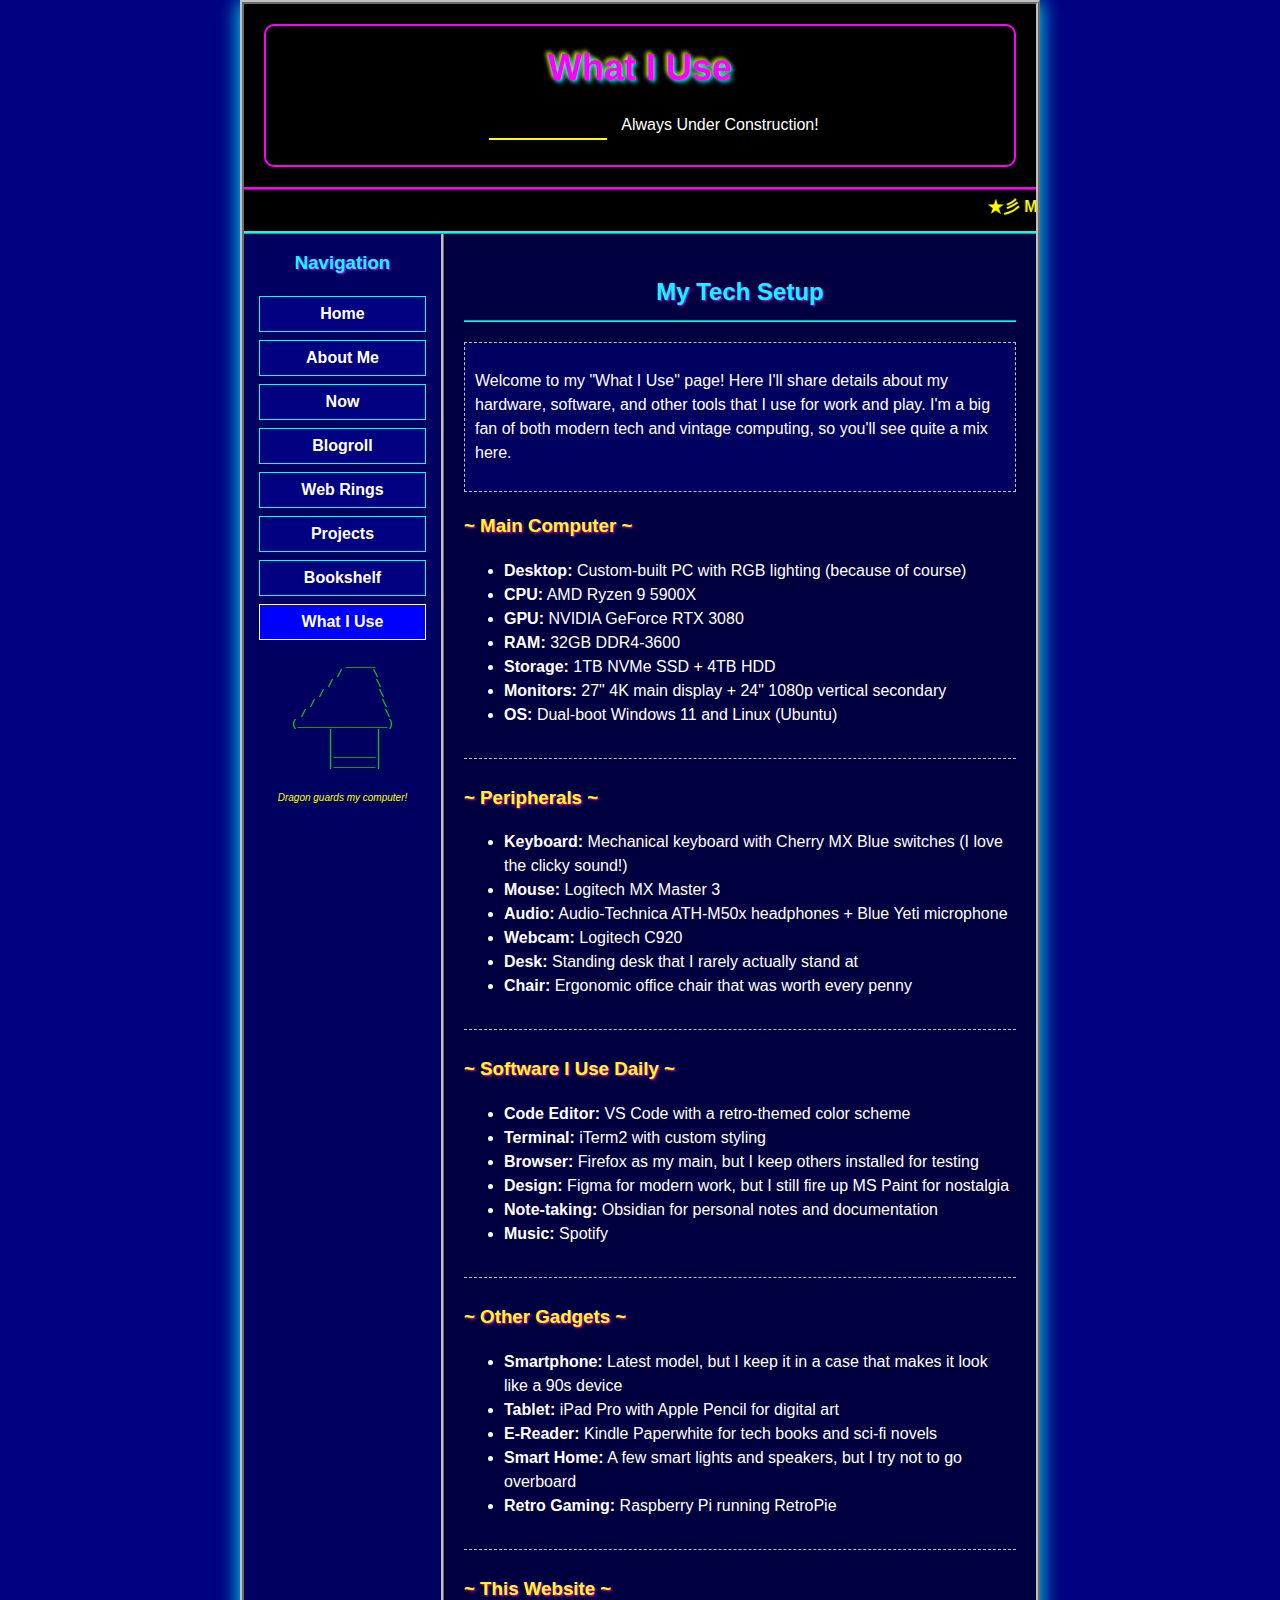
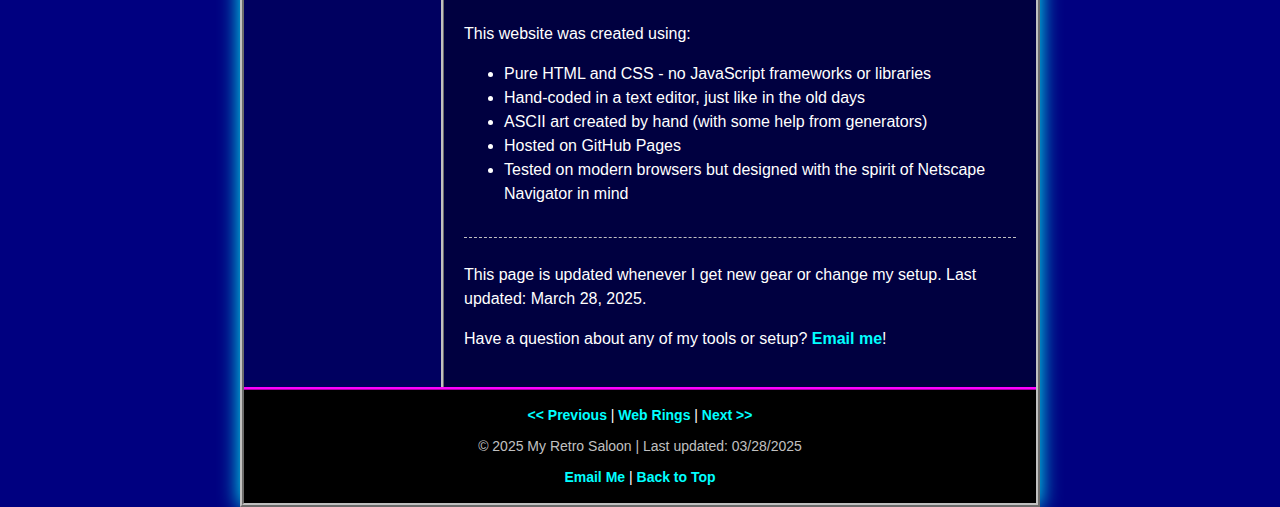
<file: setup.html>
<!DOCTYPE html>
<html lang="en">
<head>
    <meta charset="UTF-8">
    <meta name="viewport" content="width=device-width, initial-scale=1.0">
    <title>What I Use - My Retro Saloon</title>
    <link rel="stylesheet" href="css/style.css">
</head>
<body>
    <div class="container">
        <div class="header">
            <div class="header-content">
                <h1>What I Use</h1>
                <div class="under-construction">
                    <iframe src="images/under-construction.html" width="150" height="30" frameborder="0" scrolling="no"></iframe>
                    <span>Always Under Construction!</span>
                </div>
            </div>
        </div>

        <div class="marquee-container">
            <marquee behavior="scroll" direction="left">★彡 My tech setup and tools! A mix of modern gear and vintage treasures! 彡★</marquee>
        </div>

        <div class="main-content">
            <div class="sidebar">
                <div class="navigation">
                    <h3>Navigation</h3>
                    <ul>
                        <li><a href="index.html">Home</a></li>
                        <li><a href="about.html">About Me</a></li>
                        <li><a href="now.html">Now</a></li>
                        <li><a href="blogroll.html">Blogroll</a></li>
                        <li><a href="webrings.html">Web Rings</a></li>
                        <li><a href="projects.html">Projects</a></li>
                        <li><a href="bookshelf.html">Bookshelf</a></li>
                        <li class="active"><a href="setup.html">What I Use</a></li>
                    </ul>
                </div>
                
                <div class="dragon-art">
                    <pre>
      _____
     /     \
    /       \
   /         \
  /           \
 /             \
(_______________)
    |       |
    |       |
    |_______|
    |_______|
    </pre>
                    <div class="dragon-caption">Dragon guards my computer!</div>
                </div>
            </div>

            <div class="content">
                <h2>My Tech Setup</h2>
                
                <div class="intro">
                    <p>Welcome to my "What I Use" page! Here I'll share details about my hardware, software, and other tools that I use for work and play. I'm a big fan of both modern tech and vintage computing, so you'll see quite a mix here.</p>
                </div>
                
                <div class="setup-section">
                    <h3>~ Main Computer ~</h3>
                    <ul>
                        <li><strong>Desktop:</strong> Custom-built PC with RGB lighting (because of course)</li>
                        <li><strong>CPU:</strong> AMD Ryzen 9 5900X</li>
                        <li><strong>GPU:</strong> NVIDIA GeForce RTX 3080</li>
                        <li><strong>RAM:</strong> 32GB DDR4-3600</li>
                        <li><strong>Storage:</strong> 1TB NVMe SSD + 4TB HDD</li>
                        <li><strong>Monitors:</strong> 27" 4K main display + 24" 1080p vertical secondary</li>
                        <li><strong>OS:</strong> Dual-boot Windows 11 and Linux (Ubuntu)</li>
                    </ul>
                </div>
                
                <div class="setup-section">
                    <h3>~ Peripherals ~</h3>
                    <ul>
                        <li><strong>Keyboard:</strong> Mechanical keyboard with Cherry MX Blue switches (I love the clicky sound!)</li>
                        <li><strong>Mouse:</strong> Logitech MX Master 3</li>
                        <li><strong>Audio:</strong> Audio-Technica ATH-M50x headphones + Blue Yeti microphone</li>
                        <li><strong>Webcam:</strong> Logitech C920</li>
                        <li><strong>Desk:</strong> Standing desk that I rarely actually stand at</li>
                        <li><strong>Chair:</strong> Ergonomic office chair that was worth every penny</li>
                    </ul>
                </div>
                
                
                <div class="setup-section">
                    <h3>~ Software I Use Daily ~</h3>
                    <ul>
                        <li><strong>Code Editor:</strong> VS Code with a retro-themed color scheme</li>
                        <li><strong>Terminal:</strong> iTerm2 with custom styling</li>
                        <li><strong>Browser:</strong> Firefox as my main, but I keep others installed for testing</li>
                        <li><strong>Design:</strong> Figma for modern work, but I still fire up MS Paint for nostalgia</li>
                        <li><strong>Note-taking:</strong> Obsidian for personal notes and documentation</li>
                        <li><strong>Music:</strong> Spotify</li>
                    </ul>
                </div>
                
                
                <div class="setup-section">
                    <h3>~ Other Gadgets ~</h3>
                    <ul>
                        <li><strong>Smartphone:</strong> Latest model, but I keep it in a case that makes it look like a 90s device</li>
                        <li><strong>Tablet:</strong> iPad Pro with Apple Pencil for digital art</li>
                        <li><strong>E-Reader:</strong> Kindle Paperwhite for tech books and sci-fi novels</li>
                        <li><strong>Smart Home:</strong> A few smart lights and speakers, but I try not to go overboard</li>
                        <li><strong>Retro Gaming:</strong> Raspberry Pi running RetroPie</li>
                    </ul>
                </div>
                
                <div class="setup-section">
                    <h3>~ This Website ~</h3>
                    <p>This website was created using:</p>
                    <ul>
                        <li>Pure HTML and CSS - no JavaScript frameworks or libraries</li>
                        <li>Hand-coded in a text editor, just like in the old days</li>
                        <li>ASCII art created by hand (with some help from generators)</li>
                        <li>Hosted on GitHub Pages</li>
                        <li>Tested on modern browsers but designed with the spirit of Netscape Navigator in mind</li>
                    </ul>
                </div>
                
                <div class="update-note">
                    <p>This page is updated whenever I get new gear or change my setup. Last updated: March 28, 2025.</p>
                    <p>Have a question about any of my tools or setup? <a href="mailto:example@example.com">Email me</a>!</p>
                </div>
            </div>
        </div>

        <div class="footer">
            <div class="webring">
                <a href="#">&lt;&lt; Previous</a> | 
                <a href="webrings.html">Web Rings</a> | 
                <a href="#">Next &gt;&gt;</a>
            </div>
            <div class="copyright">
                &copy; 2025 My Retro Saloon | Last updated: 03/28/2025
            </div>
            <div class="email">
                <a href="mailto:example@example.com">Email Me</a> | <a href="#">Back to Top</a>
            </div>
        </div>
    </div>
</body>
</html>
</file>
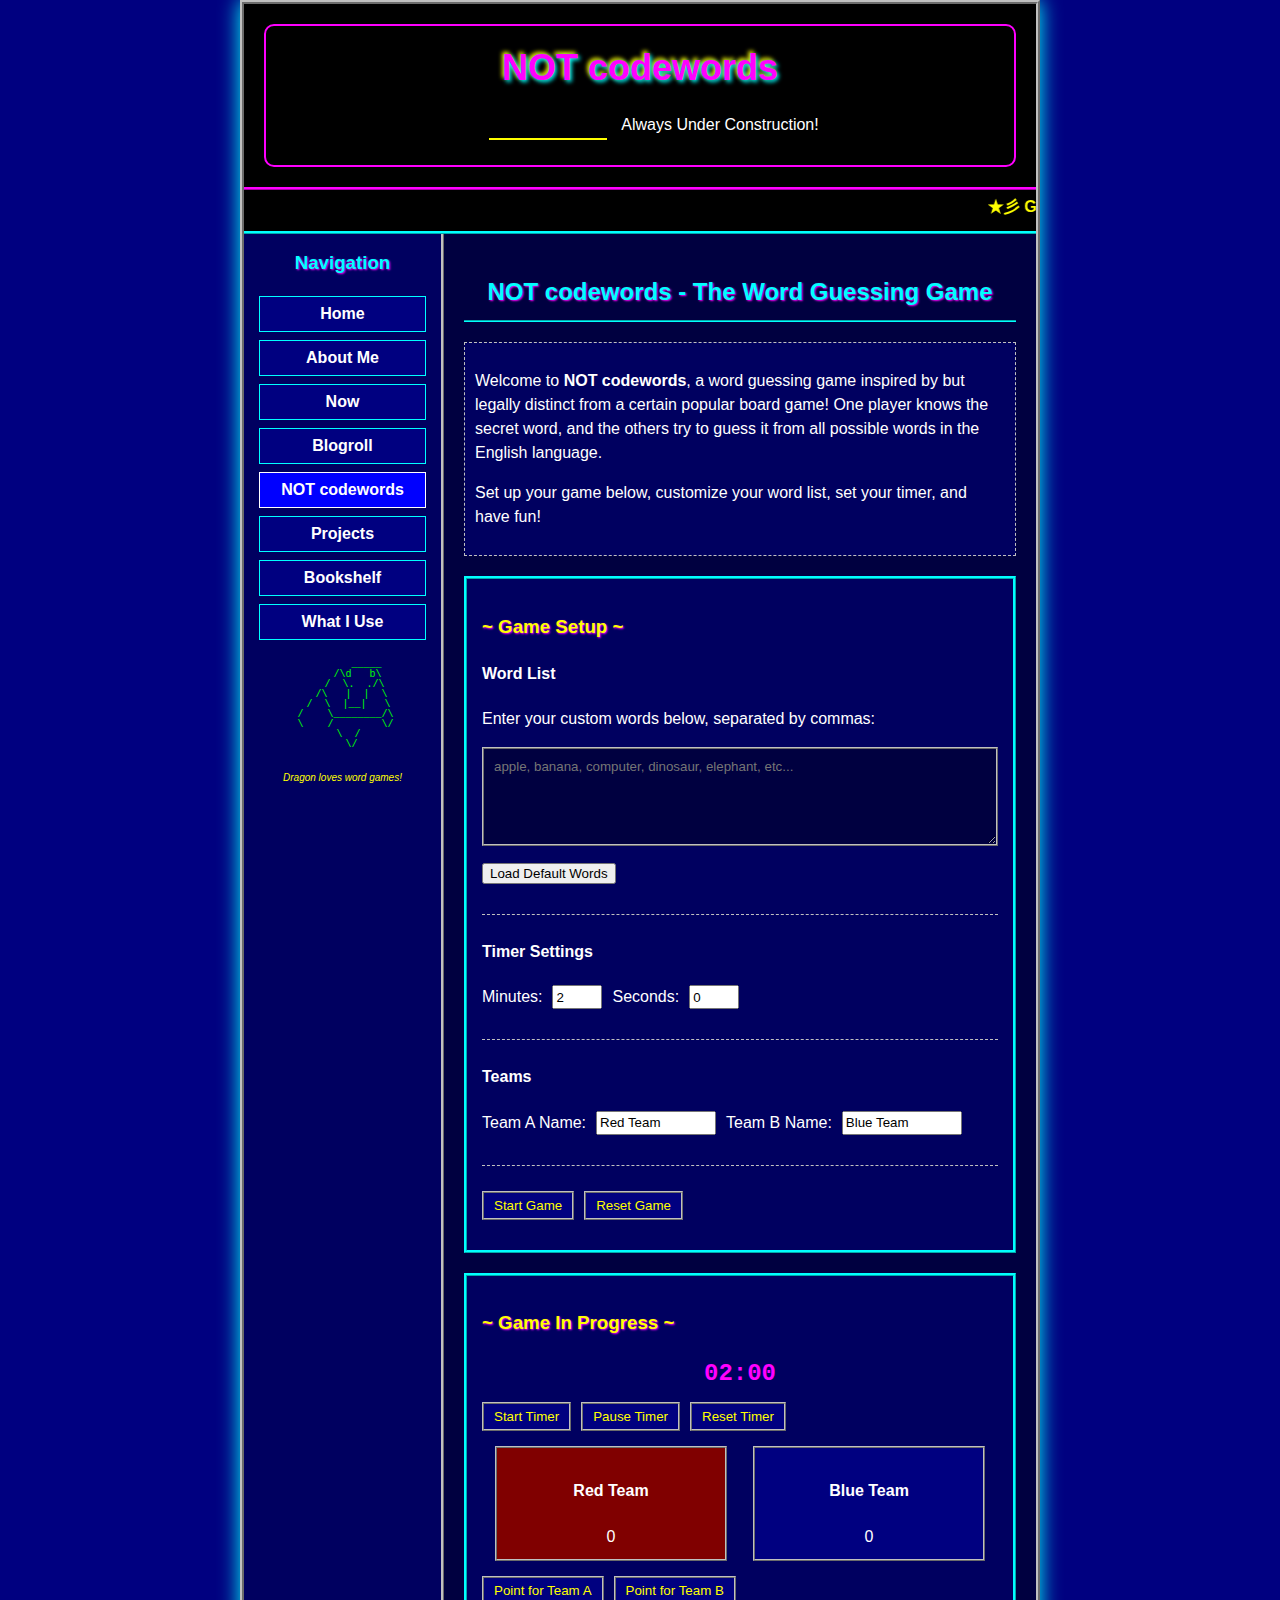
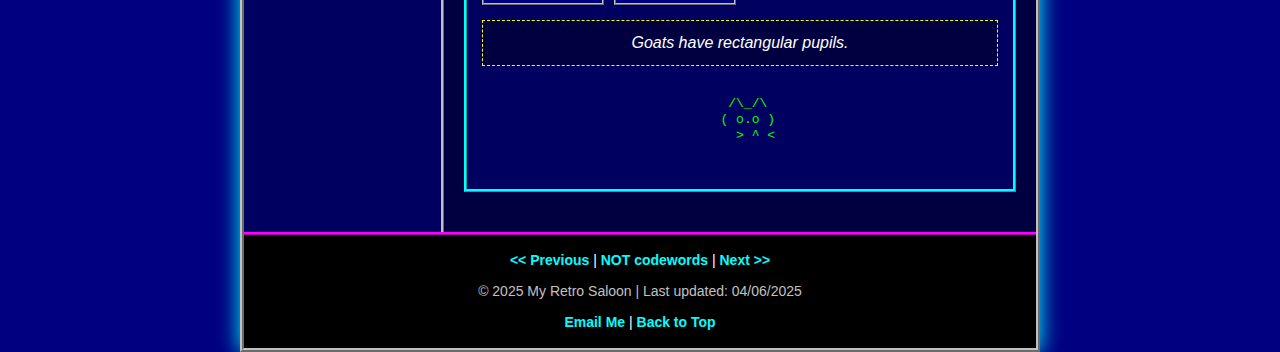
<file: webrings.html>
<!DOCTYPE html>
<html lang="en">
<head>
    <meta charset="UTF-8">
    <meta name="viewport" content="width=device-width, initial-scale=1.0">
    <title>NOT codewords - My Retro Saloon</title>
    <link rel="stylesheet" href="css/style.css">
    <style>
        /* Game-specific styles */
        .game-container {
            border: 3px ridge #00ffff;
            padding: 15px;
            background-color: #000060;
            margin-bottom: 20px;
        }
        
        .game-controls {
            display: flex;
            flex-wrap: wrap;
            gap: 10px;
            margin-bottom: 15px;
        }
        
        .game-controls button {
            background-color: #000080;
            color: #ffff00;
            border: 2px ridge #c0c0c0;
            padding: 5px 10px;
            font-family: "Comic Sans MS", sans-serif;
            cursor: pointer;
        }
        
        .game-controls button:hover {
            background-color: #0000ff;
        }
        
        .timer-display {
            font-size: 24px;
            color: #ff00ff;
            text-align: center;
            margin: 10px 0;
            font-family: "Courier New", monospace;
            font-weight: bold;
        }
        
        .word-input {
            width: 100%;
            padding: 10px;
            background-color: #000040;
            color: #ffffff;
            border: 2px ridge #c0c0c0;
            font-family: "Comic Sans MS", sans-serif;
            margin-bottom: 10px;
        }
        
        .score-display {
            display: flex;
            justify-content: space-around;
            margin: 15px 0;
        }
        
        .team-score {
            text-align: center;
            padding: 10px;
            border: 2px ridge #c0c0c0;
            width: 45%;
        }
        
        .team-a {
            background-color: #800000;
        }
        
        .team-b {
            background-color: #000080;
        }
        
        .animal-fact {
            border: 1px dashed #ffff00;
            padding: 10px;
            margin: 15px 0;
            background-color: #000040;
            font-style: italic;
            text-align: center;
        }
        
        .ascii-art {
            font-family: monospace;
            white-space: pre;
            text-align: center;
            color: #00ff00;
            margin: 15px 0;
            line-height: 1.2;
        }
        
        .fireworks {
            position: fixed;
            top: 0;
            left: 0;
            width: 100%;
            height: 100%;
            pointer-events: none;
            z-index: 9999;
            display: none;
        }
        
        .firework {
            position: absolute;
            width: 5px;
            height: 5px;
            border-radius: 50%;
            animation: explode 1s forwards;
        }
        
        @keyframes explode {
            0% {
                transform: scale(1);
                opacity: 1;
            }
            100% {
                transform: scale(30);
                opacity: 0;
            }
        }
    </style>
</head>
<body>
    <div class="container">
        <div class="header">
            <div class="header-content">
                <h1>NOT codewords</h1>
                <div class="under-construction">
                    <iframe src="images/under-construction.html" width="150" height="30" frameborder="0" scrolling="no"></iframe>
                    <span>Always Under Construction!</span>
                </div>
            </div>
        </div>

        <div class="marquee-container">
            <marquee behavior="scroll" direction="left">★彡 Guess words! Score points! Have fun! NOT codewords - the ultimate word guessing game! 彡★</marquee>
        </div>

        <div class="main-content">
            <div class="sidebar">
                <div class="navigation">
                    <h3>Navigation</h3>
                    <ul>
                        <li><a href="index.html">Home</a></li>
                        <li><a href="about.html">About Me</a></li>
                        <li><a href="now.html">Now</a></li>
                        <li><a href="blogroll.html">Blogroll</a></li>
                        <li class="active"><a href="webrings.html">NOT codewords</a></li>
                        <li><a href="projects.html">Projects</a></li>
                        <li><a href="bookshelf.html">Bookshelf</a></li>
                        <li><a href="setup.html">What I Use</a></li>
                    </ul>
                </div>
                
                <div class="dragon-art">
                    <pre>
        _____
     /\d   b\
    /  \.  ./\
   /\   |  |  \
  /  \  |__|   \
 /    \________/\
 \    /        \/
  \  /
   \/
    </pre>
                    <div class="dragon-caption">Dragon loves word games!</div>
                </div>
            </div>

            <div class="content">
                <h2>NOT codewords - The Word Guessing Game</h2>
                
                <div class="intro">
                    <p>Welcome to <strong>NOT codewords</strong>, a word guessing game inspired by but legally distinct from a certain popular board game! One player knows the secret word, and the others try to guess it from all possible words in the English language.</p>
                    <p>Set up your game below, customize your word list, set your timer, and have fun!</p>
                </div>
                
                <div class="game-container">
                    <h3>~ Game Setup ~</h3>
                    
                    <div class="setup-section">
                        <h4>Word List</h4>
                        <p>Enter your custom words below, separated by commas:</p>
                        <textarea id="wordList" class="word-input" rows="5" placeholder="apple, banana, computer, dinosaur, elephant, etc..."></textarea>
                        <button id="loadDefaultWords" class="game-controls">Load Default Words</button>
                    </div>
                    
                    <div class="setup-section">
                        <h4>Timer Settings</h4>
                        <div class="game-controls">
                            <label for="timerMinutes">Minutes:</label>
                            <input type="number" id="timerMinutes" min="0" max="10" value="2" style="width: 50px;">
                            
                            <label for="timerSeconds">Seconds:</label>
                            <input type="number" id="timerSeconds" min="0" max="59" value="0" style="width: 50px;">
                        </div>
                    </div>
                    
                    <div class="setup-section">
                        <h4>Teams</h4>
                        <div class="game-controls">
                            <label for="teamAName">Team A Name:</label>
                            <input type="text" id="teamAName" value="Red Team" style="width: 120px;">
                            
                            <label for="teamBName">Team B Name:</label>
                            <input type="text" id="teamBName" value="Blue Team" style="width: 120px;">
                        </div>
                    </div>
                    
                    <div class="game-controls">
                        <button id="startGame">Start Game</button>
                        <button id="resetGame">Reset Game</button>
                    </div>
                </div>
                
                <div class="game-container" id="gamePlayArea">
                    <h3>~ Game In Progress ~</h3>
                    
                    <div class="timer-display" id="timerDisplay">02:00</div>
                    
                    <div class="game-controls">
                        <button id="startTimer">Start Timer</button>
                        <button id="pauseTimer">Pause Timer</button>
                        <button id="resetTimer">Reset Timer</button>
                    </div>
                    
                    <div class="score-display">
                        <div class="team-score team-a">
                            <h4 id="teamANameDisplay">Red Team</h4>
                            <div id="teamAScore">0</div>
                        </div>
                        <div class="team-score team-b">
                            <h4 id="teamBNameDisplay">Blue Team</h4>
                            <div id="teamBScore">0</div>
                        </div>
                    </div>
                    
                    <div class="game-controls">
                        <button id="teamAPoint">Point for Team A</button>
                        <button id="teamBPoint">Point for Team B</button>
                    </div>
                    
                    <div class="animal-fact" id="animalFact">
                        Loading fascinating animal facts...
                    </div>
                    
                    <div class="ascii-art" id="asciiArt">
                        Loading cool ASCII art...
                    </div>
                </div>
            </div>
        </div>

        <div class="footer">
            <div class="webring">
                <a href="#">&lt;&lt; Previous</a> | 
                <a href="webrings.html">NOT codewords</a> | 
                <a href="#">Next &gt;&gt;</a>
            </div>
            <div class="copyright">
                &copy; 2025 My Retro Saloon | Last updated: 04/06/2025
            </div>
            <div class="email">
                <a href="mailto:example@example.com">Email Me</a> | <a href="#">Back to Top</a>
            </div>
        </div>
    </div>
    
    <div class="fireworks" id="fireworks"></div>
    
    <script>
        // Default word list
        const defaultWords = [
            "apple", "banana", "carrot", "dolphin", "elephant", 
            "flamingo", "giraffe", "hamburger", "igloo", "jellyfish",
            "kangaroo", "lemon", "monkey", "notebook", "octopus",
            "penguin", "quilt", "rainbow", "strawberry", "tiger",
            "umbrella", "volcano", "watermelon", "xylophone", "yacht", "zebra"
        ];
        
        // ASCII Art collection
        const asciiArtCollection = [
            `
    /\\_/\\  
   ( o.o ) 
    > ^ <
            `,
            `
     /^--^\\     /^--^\\     /^--^\\    
    / o o \\   / o o \\   / o o \\   
   ( =0= )  ( =0= )  ( =0= ) 
    ^---^     ^---^     ^---^    
            `,
            `
      _____
     /     \\
    | () () |
     \\  ^  /
      |||||
            `,
            `
     .-.
    (o o)
    | O \\
     \\   \\
      '---'
            `,
            `
     /\\_/\\
    ( o.o )
     > ^ <
            `,
            `
     /\\_/\\
    ( o.o )
    (> < )
            `,
            `
      /\\_/\\
     / o o \\
    (   "   )
     \\~(*)~/
      // \\\\
            `
        ];
        
        // Animal facts collection
        const animalFactsCollection = [
            "Octopuses have three hearts and blue blood.",
            "A group of flamingos is called a 'flamboyance'.",
            "Koalas sleep up to 22 hours a day.",
            "Mantis shrimp can see colors humans can't even imagine.",
            "Wombats produce cube-shaped poop.",
            "Sloths can hold their breath underwater for up to 40 minutes.",
            "Axolotls can regrow their limbs, parts of their brain, and even heart.",
            "Tardigrades can survive in space.",
            "Platypuses glow under UV light.",
            "Crows can recognize human faces and hold grudges.",
            "Elephants are the only mammals that can't jump.",
            "Goats have rectangular pupils.",
            "Hippo milk is pink.",
            "Otters have a pocket for their favorite rock.",
            "Penguins propose with pebbles.",
            "Butterflies taste with their feet.",
            "Snails can sleep for up to three years.",
            "Giraffes only need 5-30 minutes of sleep in a 24-hour period.",
            "Dolphins have names for each other.",
            "Hummingbirds can fly backwards.",
            "Bees can recognize human faces.",
            "Cats can't taste sweetness.",
            "Armadillos always give birth to identical quadruplets.",
            "Mantis shrimp punch so fast they create light.",
            "Barnacles have the longest penis relative to body size in the animal kingdom."
        ];
        
        // Game variables
        let timerInterval;
        let timeLeft = 120; // 2 minutes in seconds
        let teamAScore = 0;
        let teamBScore = 0;
        let factInterval;
        let artInterval;
        
        // DOM Elements
        const timerDisplay = document.getElementById('timerDisplay');
        const teamAScoreDisplay = document.getElementById('teamAScore');
        const teamBScoreDisplay = document.getElementById('teamBScore');
        const animalFactDisplay = document.getElementById('animalFact');
        const asciiArtDisplay = document.getElementById('asciiArt');
        const fireworksContainer = document.getElementById('fireworks');
        
        // Initialize the game
        document.addEventListener('DOMContentLoaded', function() {
            // Load default words button
            document.getElementById('loadDefaultWords').addEventListener('click', function() {
                document.getElementById('wordList').value = defaultWords.join(', ');
            });
            
            // Start game button
            document.getElementById('startGame').addEventListener('click', function() {
                const teamAName = document.getElementById('teamAName').value;
                const teamBName = document.getElementById('teamBName').value;
                
                document.getElementById('teamANameDisplay').textContent = teamAName;
                document.getElementById('teamBNameDisplay').textContent = teamBName;
                
                // Reset scores
                teamAScore = 0;
                teamBScore = 0;
                updateScores();
                
                // Set timer
                const minutes = parseInt(document.getElementById('timerMinutes').value) || 2;
                const seconds = parseInt(document.getElementById('timerSeconds').value) || 0;
                timeLeft = (minutes * 60) + seconds;
                updateTimerDisplay();
                
                // Start rotating animal facts and ASCII art
                startRotatingFacts();
                startRotatingArt();
                
                alert('Game started! The word master should select a word from your list.');
            });
            
            // Reset game button
            document.getElementById('resetGame').addEventListener('click', function() {
                resetGame();
            });
            
            // Timer controls
            document.getElementById('startTimer').addEventListener('click', startTimer);
            document.getElementById('pauseTimer').addEventListener('click', pauseTimer);
            document.getElementById('resetTimer').addEventListener('click', resetTimer);
            
            // Score controls
            document.getElementById('teamAPoint').addEventListener('click', function() {
                teamAScore++;
                updateScores();
                checkWinner();
            });
            
            document.getElementById('teamBPoint').addEventListener('click', function() {
                teamBScore++;
                updateScores();
                checkWinner();
            });
            
            // Initialize with a random fact and art
            displayRandomFact();
            displayRandomArt();
        });
        
        // Timer functions
        function startTimer() {
            clearInterval(timerInterval);
            timerInterval = setInterval(function() {
                timeLeft--;
                updateTimerDisplay();
                
                if (timeLeft <= 0) {
                    clearInterval(timerInterval);
                    alert('Time\'s up!');
                }
            }, 1000);
        }
        
        function pauseTimer() {
            clearInterval(timerInterval);
        }
        
        function resetTimer() {
            clearInterval(timerInterval);
            const minutes = parseInt(document.getElementById('timerMinutes').value) || 2;
            const seconds = parseInt(document.getElementById('timerSeconds').value) || 0;
            timeLeft = (minutes * 60) + seconds;
            updateTimerDisplay();
        }
        
        function updateTimerDisplay() {
            const minutes = Math.floor(timeLeft / 60);
            const seconds = timeLeft % 60;
            timerDisplay.textContent = `${minutes.toString().padStart(2, '0')}:${seconds.toString().padStart(2, '0')}`;
        }
        
        // Score functions
        function updateScores() {
            teamAScoreDisplay.textContent = teamAScore;
            teamBScoreDisplay.textContent = teamBScore;
        }
        
        function checkWinner() {
            const winningScore = 5; // Can be adjusted
            
            if (teamAScore >= winningScore) {
                showFireworks();
                alert(`${document.getElementById('teamANameDisplay').textContent} wins!`);
            } else if (teamBScore >= winningScore) {
                showFireworks();
                alert(`${document.getElementById('teamBNameDisplay').textContent} wins!`);
            }
        }
        
        // Animal facts and ASCII art functions
        function displayRandomFact() {
            const randomIndex = Math.floor(Math.random() * animalFactsCollection.length);
            animalFactDisplay.textContent = animalFactsCollection[randomIndex];
        }
        
        function displayRandomArt() {
            const randomIndex = Math.floor(Math.random() * asciiArtCollection.length);
            asciiArtDisplay.textContent = asciiArtCollection[randomIndex];
        }
        
        function startRotatingFacts() {
            clearInterval(factInterval);
            factInterval = setInterval(displayRandomFact, 10000); // Change every 10 seconds
        }
        
        function startRotatingArt() {
            clearInterval(artInterval);
            artInterval = setInterval(displayRandomArt, 15000); // Change every 15 seconds
        }
        
        // Reset game function
        function resetGame() {
            clearInterval(timerInterval);
            clearInterval(factInterval);
            clearInterval(artInterval);
            
            teamAScore = 0;
            teamBScore = 0;
            updateScores();
            
            resetTimer();
            
            document.getElementById('teamANameDisplay').textContent = 'Red Team';
            document.getElementById('teamBNameDisplay').textContent = 'Blue Team';
            
            document.getElementById('teamAName').value = 'Red Team';
            document.getElementById('teamBName').value = 'Blue Team';
            
            document.getElementById('wordList').value = '';
        }
        
        // Fireworks functions
        function showFireworks() {
            fireworksContainer.style.display = 'block';
            
            // Create 50 fireworks
            for (let i = 0; i < 50; i++) {
                setTimeout(() => {
                    createFirework();
                }, i * 100);
            }
            
            // Hide fireworks after 5 seconds
            setTimeout(() => {
                fireworksContainer.style.display = 'none';
                fireworksContainer.innerHTML = '';
            }, 5000);
        }
        
        function createFirework() {
            const firework = document.createElement('div');
            firework.className = 'firework';
            
            // Random position
            const x = Math.random() * window.innerWidth;
            const y = Math.random() * window.innerHeight;
            
            // Random color
            const colors = ['#ff0000', '#00ff00', '#0000ff', '#ffff00', '#ff00ff', '#00ffff'];
            const color = colors[Math.floor(Math.random() * colors.length)];
            
            firework.style.left = `${x}px`;
            firework.style.top = `${y}px`;
            firework.style.backgroundColor = color;
            
            fireworksContainer.appendChild(firework);
            
            // Remove firework after animation
            setTimeout(() => {
                firework.remove();
            }, 1000);
        }
    </script>
</body>
</html>
</file>
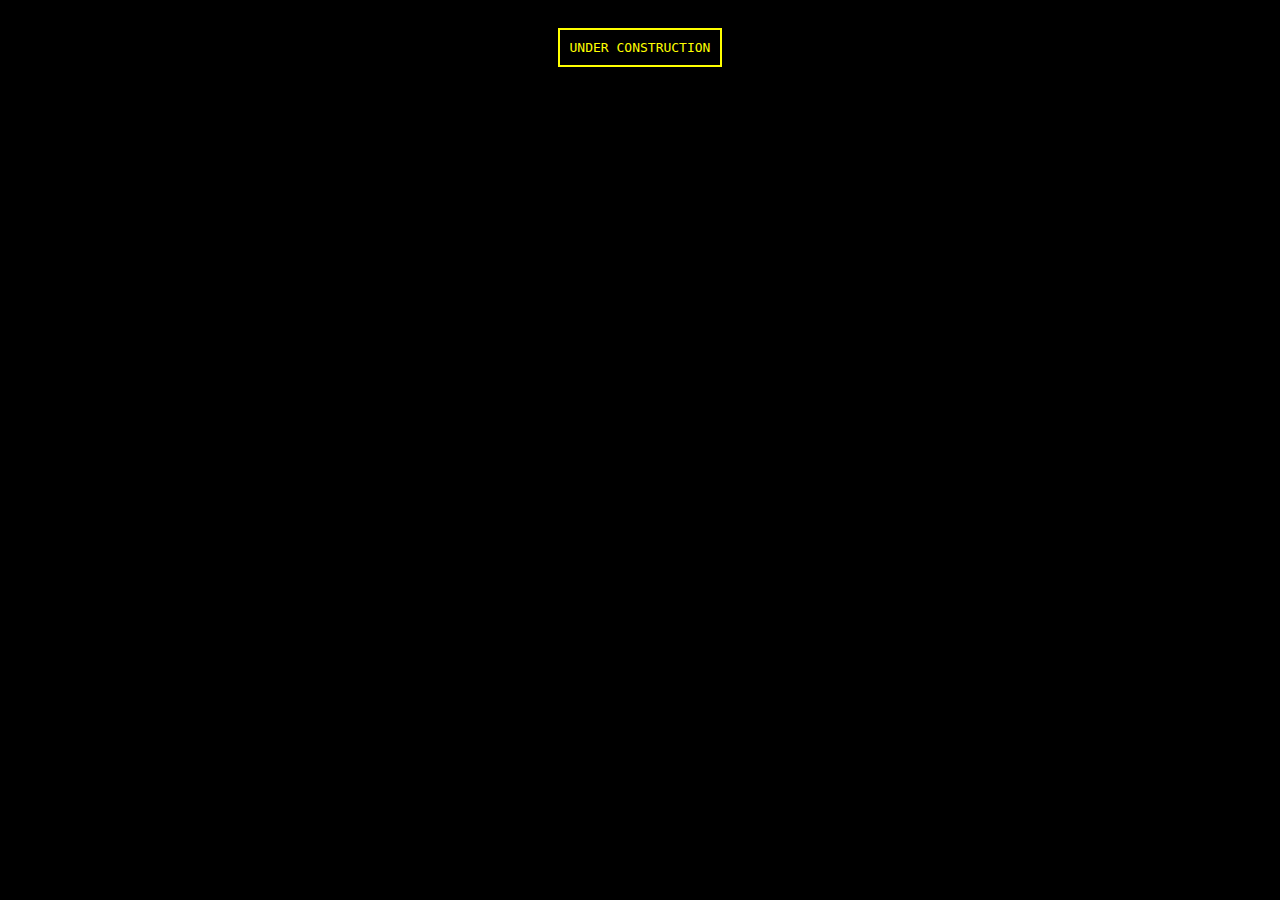
<file: images/under-construction.html>
<!DOCTYPE html>
<html>
<head>
    <title>Under Construction</title>
    <style>
        body {
            background-color: black;
            color: yellow;
            font-family: monospace;
            text-align: center;
            padding: 20px;
        }
        .construction {
            border: 2px solid yellow;
            padding: 10px;
            display: inline-block;
        }
    </style>
</head>
<body>
    <div class="construction">UNDER CONSTRUCTION</div>
</body>
</html>
</file>
<file: css/style.css>
/* Old School Web CSS - GeoCities/MySpace Inspired */

/* Global Styles */
* {
    box-sizing: border-box;
}

body {
    font-family: "Comic Sans MS", "Chalkboard SE", "Comic Neue", sans-serif;
    background-color: #000080; /* Navy blue background */
    background-color: #000080; /* Navy blue background instead of stars.gif */
    color: #ffffff;
    margin: 0;
    padding: 0;
    line-height: 1.5;
}

.container {
    width: 800px;
    margin: 0 auto;
    background-color: #000040;
    border: 4px ridge #c0c0c0;
    box-shadow: 0 0 20px #00ffff;
}

/* Header Styles */
.header {
    background-color: #000000;
    /* Using solid color instead of flames.gif */
    padding: 20px;
    text-align: center;
    border-bottom: 3px ridge #ff00ff;
}

.header-content {
    background-color: rgba(0, 0, 0, 0.7);
    padding: 15px;
    border: 2px solid #ff00ff;
    border-radius: 10px;
}

h1 {
    font-size: 36px;
    color: #ff00ff;
    text-shadow: 2px 2px 4px #00ffff, -2px -2px 4px #ffff00;
    margin: 0 0 15px 0;
}

.under-construction {
    margin: 10px 0;
    display: flex;
    align-items: center;
    justify-content: center;
    gap: 10px;
}

.visitor-counter {
    margin-top: 10px;
    display: flex;
    align-items: center;
    justify-content: center;
    gap: 5px;
}

.counter {
    background-color: #000000;
    color: #ff0000;
    font-family: "Courier New", monospace;
    font-weight: bold;
    padding: 3px 8px;
    border: 1px solid #ff0000;
}

/* Marquee Styles */
.marquee-container {
    background-color: #000000;
    padding: 5px 0;
    border-bottom: 3px ridge #00ffff;
}

marquee {
    color: #ffff00;
    font-weight: bold;
}

/* Main Content Styles */
.main-content {
    display: flex;
    background-color: #000040;
}

/* Sidebar Styles */
.sidebar {
    width: 200px;
    padding: 15px;
    background-color: #000060;
    border-right: 3px ridge #c0c0c0;
}

.navigation h3 {
    color: #00ffff;
    text-align: center;
    margin-top: 0;
    text-shadow: 1px 1px 2px #ff00ff;
}

.navigation ul {
    list-style-type: none;
    padding: 0;
    margin: 0;
}

.navigation li {
    margin-bottom: 8px;
    border: 1px solid #00ffff;
    background-color: #000080;
    text-align: center;
}

.navigation li.active {
    background-color: #0000ff;
    border: 1px solid #ffffff;
}

.navigation a {
    display: block;
    padding: 5px;
    color: #ffffff;
    text-decoration: none;
    font-weight: bold;
}

.navigation a:hover {
    background-color: #0000ff;
    color: #ffff00;
}

.dragon-art {
    margin: 20px 0;
    text-align: center;
    color: #00ff00;
    font-size: 10px;
}

.dragon-caption {
    color: #ffff00;
    font-style: italic;
    margin-top: 5px;
}

.best-viewed {
    margin-top: 20px;
    text-align: center;
    font-size: 12px;
    border-top: 1px dashed #c0c0c0;
    padding-top: 10px;
}

.browser-icons {
    display: flex;
    justify-content: center;
    gap: 10px;
    margin: 5px 0;
}

/* Content Styles */
.content {
    flex: 1;
    padding: 20px;
    background-color: #000040;
}

h2 {
    color: #00ffff;
    text-align: center;
    border-bottom: 2px groove #00ffff;
    padding-bottom: 10px;
    text-shadow: 1px 1px 2px #ff00ff;
}

h3 {
    color: #ffff00;
    text-shadow: 1px 1px 2px #ff00ff;
}

.intro {
    margin-bottom: 20px;
    border: 1px dashed #c0c0c0;
    padding: 10px;
    background-color: #000060;
}

a {
    color: #00ffff;
    text-decoration: none;
    font-weight: bold;
}

a:hover {
    color: #ff00ff;
    text-decoration: underline;
}

.updates {
    margin-bottom: 20px;
}

.update-item {
    display: flex;
    margin-bottom: 10px;
    border-bottom: 1px dotted #c0c0c0;
    padding-bottom: 5px;
}

.update-date {
    width: 100px;
    color: #ffff00;
    font-weight: bold;
}

.guestbook {
    text-align: center;
    margin-top: 30px;
    padding: 10px;
    border: 2px ridge #c0c0c0;
    background-color: #000060;
}

/* Footer Styles */
.footer {
    background-color: #000000;
    padding: 15px;
    text-align: center;
    border-top: 3px ridge #ff00ff;
    font-size: 14px;
}

.webring {
    margin-bottom: 10px;
}

.copyright {
    margin-bottom: 10px;
    color: #c0c0c0;
}

/* Special Elements */
pre {
    font-family: monospace;
    line-height: 1;
    overflow: hidden;
}

/* Page-specific styles */
/* About page */
.about-container {
    display: flex;
    gap: 20px;
    margin-bottom: 20px;
}

.profile-pic {
    border: 3px ridge #00ffff;
    padding: 5px;
    background-color: #000000;
}

/* Projects page */
.project-item {
    margin-bottom: 30px;
    border: 1px solid #00ffff;
    padding: 15px;
    background-color: #000060;
}

.project-screenshot {
    text-align: center;
    margin-bottom: 15px;
}

.project-screenshot img {
    border: 2px solid #ffffff;
    max-width: 100%;
}

/* Bookshelf page */
.book-item {
    display: flex;
    gap: 15px;
    margin-bottom: 20px;
    border-bottom: 1px dotted #c0c0c0;
    padding-bottom: 15px;
}

.book-cover {
    width: 100px;
    border: 2px solid #ffffff;
}

/* Web rings page */
.webring-item {
    margin-bottom: 20px;
    text-align: center;
    border: 2px ridge #c0c0c0;
    padding: 10px;
    background-color: #000060;
}

/* Setup page */
.setup-section {
    margin-bottom: 25px;
    border-bottom: 1px dashed #c0c0c0;
    padding-bottom: 15px;
}

/* Blogroll page */
.blogroll-category {
    margin-bottom: 20px;
}

.blogroll-item {
    margin-bottom: 10px;
    padding-left: 20px;
    position: relative;
}

.blogroll-item::before {
    content: "→";
    position: absolute;
    left: 0;
    color: #ffff00;
}
</file>
